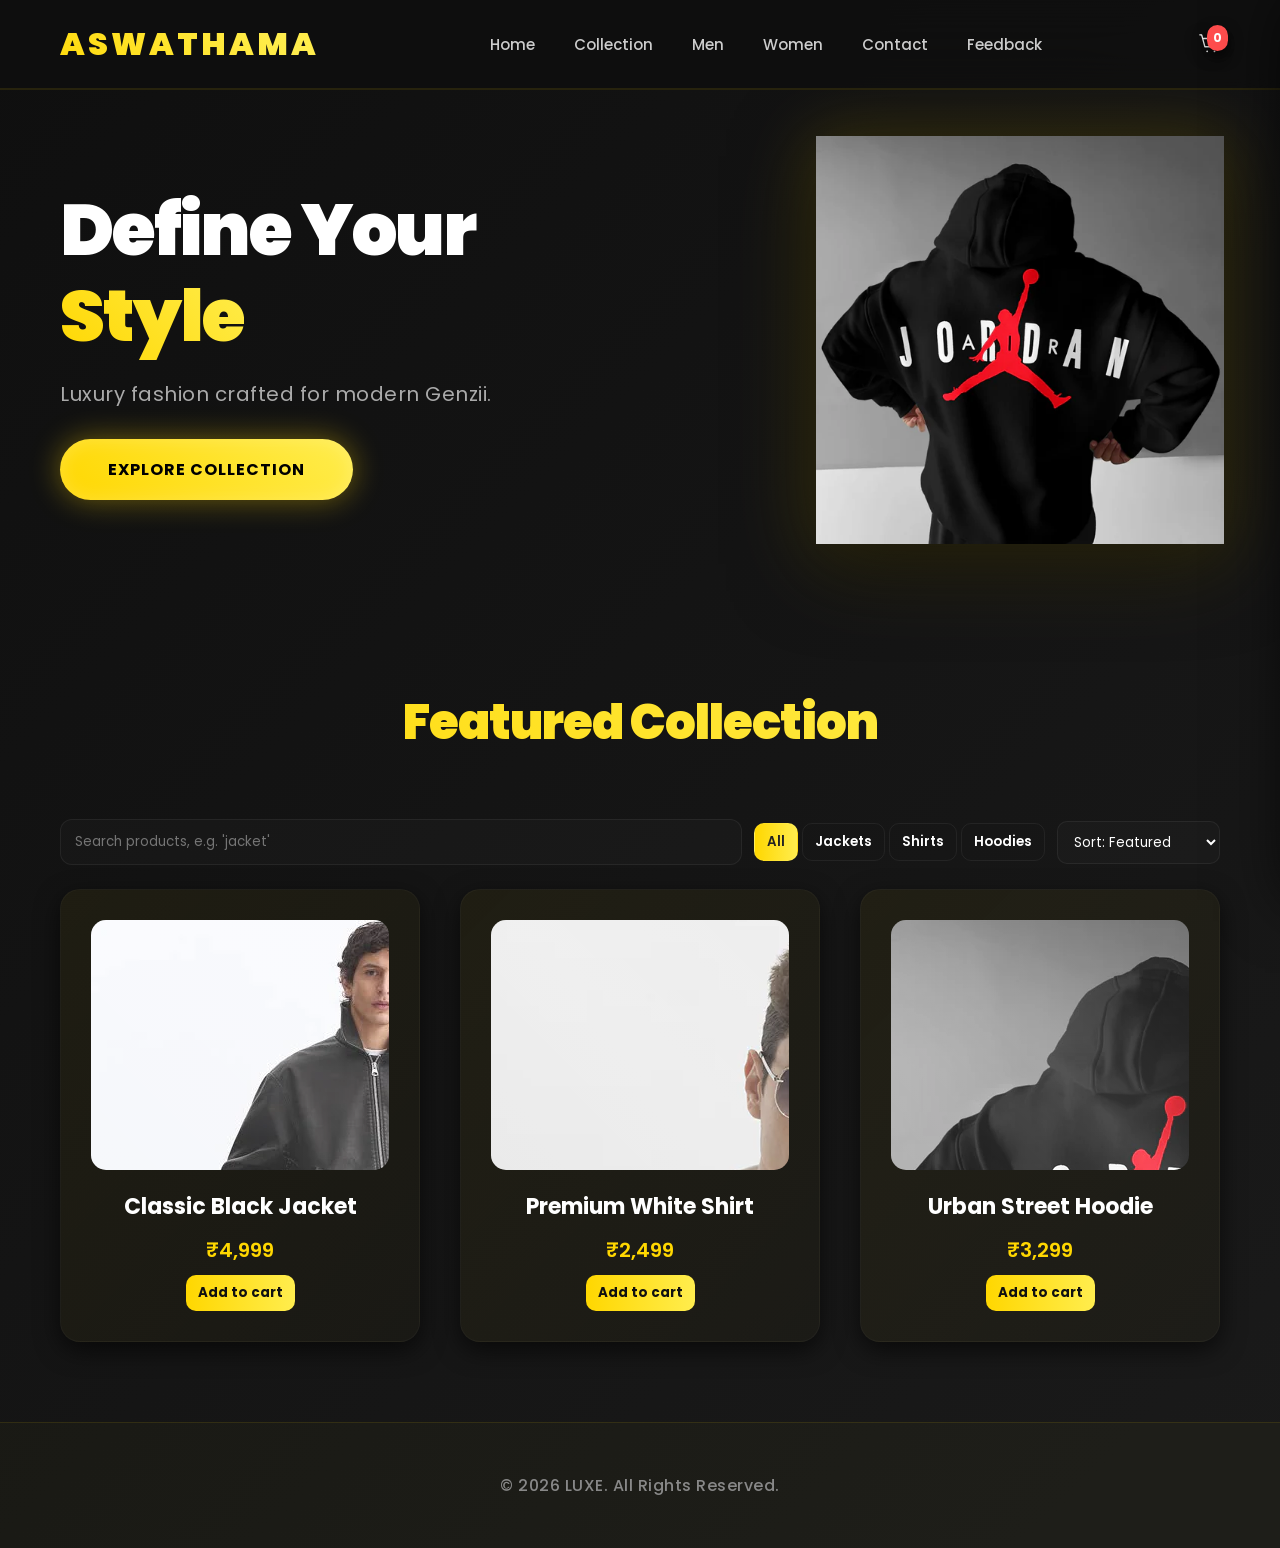
<file: index.html>
<!DOCTYPE html>
<html lang="en">
<head>
    <meta charset="UTF-8" />
    <meta name="viewport" content="width=device-width, initial-scale=1.0"/>
    <title>ASWATHAMA | Premium Fashion</title>
    <link rel="stylesheet" href="css/style.css" />
    <link rel="stylesheet" href="css/contact.css" />
    <link rel="stylesheet" href="css/collection.css" />
    <link href="https://fonts.googleapis.com/css2?family=Poppins:wght@300;400;600;800&display=swap" rel="stylesheet">
</head>
<body>

<header class="navbar">
    <div class="logo">ASWATHAMA</div>
    <nav>
    <a href="home.html">Home</a>
    <a href="collection.html">Collection</a>
    <a href="men.html">Men</a>
    <a href="#women.html">Women</a>
    <a href="contact.html">Contact</a>
    <a href="feedback.html">Feedback</a>
</nav>

</header>

<section class="hero">
    <div class="hero-content">
        <h1>Define Your<br><span>Style</span></h1>
        <p>Luxury fashion crafted for modern Genzii.</p>
        <button class="cta">Explore Collection</button>
    </div>

    <div class="hero-image">
        <img src="image/hoodie.png" alt="Premium Hoodie">
    </div>


</section>

<section class="products">
    <h2>Featured Collection</h2>
    <div class="filter-bar">
        <input type="search" placeholder="Search products, e.g. 'jacket'" />
        <div class="categories">
            <button class="cat-btn active" data-cat="all">All</button>
            <button class="cat-btn" data-cat="Jackets">Jackets</button>
            <button class="cat-btn" data-cat="Shirts">Shirts</button>
            <button class="cat-btn" data-cat="Hoodies">Hoodies</button>
        </div>
        <select>
            <option value="default">Sort: Featured</option>
            <option value="price-asc">Price: Low → High</option>
            <option value="price-desc">Price: High → Low</option>
        </select>
    </div>

    <div class="product-grid">
        <div class="card product-item" data-category="Jackets" data-price="4999" data-name="Classic Black Jacket">
            <div class="card-img">
                <img src="image/black_jacket.png" alt="Classic Black Jacket" loading="lazy">
            </div>
            <h3>Classic Black Jacket</h3>
            <p>₹4,999</p>
        </div>

        <div class="card product-item" data-category="Shirts" data-price="2499" data-name="Premium White Shirt">
            <div class="card-img">
                <img src="image/white_shirt.png" alt="Premium White Shirt" loading="lazy">
            </div>
            <h3>Premium White Shirt</h3>
            <p>₹2,499</p>
        </div>

        <div class="card product-item" data-category="Hoodies" data-price="3299" data-name="Urban Street Hoodie">
            <div class="card-img">
                <img src="image/hoodie.png" alt="Urban Street Hoodie" loading="lazy">
            </div>
            <h3>Urban Street Hoodie</h3>
            <p>₹3,299</p>
        </div>
    </div>
</section>

<footer>
    <p>© 2026 LUXE. All Rights Reserved.</p>
</footer>

<script src="js/site.js"></script>

</body>
</html>
</file>
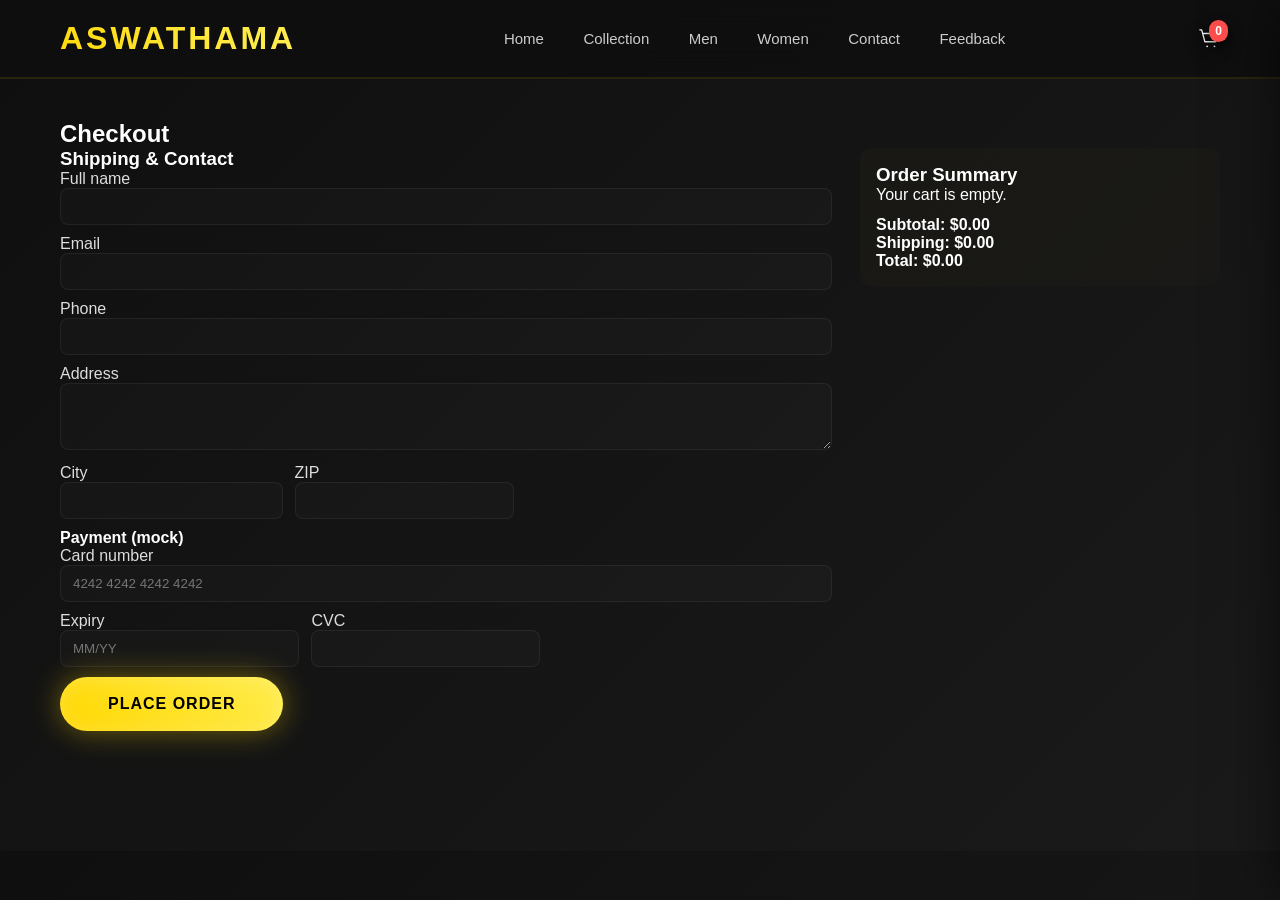
<file: checkout.html>
<!DOCTYPE html>
<html lang="en">
<head>
  <meta charset="utf-8" />
  <meta name="viewport" content="width=device-width, initial-scale=1" />
  <title>Checkout | ASWATHAMA</title>
  <link rel="stylesheet" href="css/style.css">
</head>
<body>
  <header class="navbar">
    <div class="logo">ASWATHAMA</div>
    <nav>
      <a href="index.html">Home</a>
      <a href="collection.html">Collection</a>
      <a href="men.html">Men</a>
      <a href="women.html">Women</a>
      <a href="contact.html">Contact</a>
      <a href="feedback.html">Feedback</a>
    </nav>
  </header>

  <main class="checkout-page" style="padding:120px 60px;">
    <h2>Checkout</h2>
    <div class="checkout-grid">
      <section class="checkout-form">
        <h3>Shipping & Contact</h3>
        <form id="checkoutForm">
          <label>Full name<input name="name" required></label>
          <label>Email<input name="email" type="email" required></label>
          <label>Phone<input name="phone" required></label>
          <label>Address<textarea name="address" rows="3" required></textarea></label>
          <div style="display:flex;gap:12px;">
            <label>City<input name="city" required></label>
            <label>ZIP<input name="zip" required></label>
          </div>

          <h4>Payment (mock)</h4>
          <label>Card number<input name="card" placeholder="4242 4242 4242 4242" required></label>
          <div style="display:flex;gap:12px;">
            <label>Expiry<input name="exp" placeholder="MM/YY" required></label>
            <label>CVC<input name="cvc" required></label>
          </div>

          <button class="cta" type="submit">Place Order</button>
        </form>
      </section>

      <aside class="order-summary">
        <h3>Order Summary</h3>
        <div id="orderList" class="order-list"></div>
        <div class="summary-footer">
          <div>Subtotal: <strong id="subtotal">$0.00</strong></div>
          <div>Shipping: <strong>$0.00</strong></div>
          <div>Total: <strong id="total">$0.00</strong></div>
        </div>
      </aside>
    </div>
  </main>

  <script src="js/site.js"></script>
  <script src="js/checkout.js"></script>
</body>
</html>
</file>
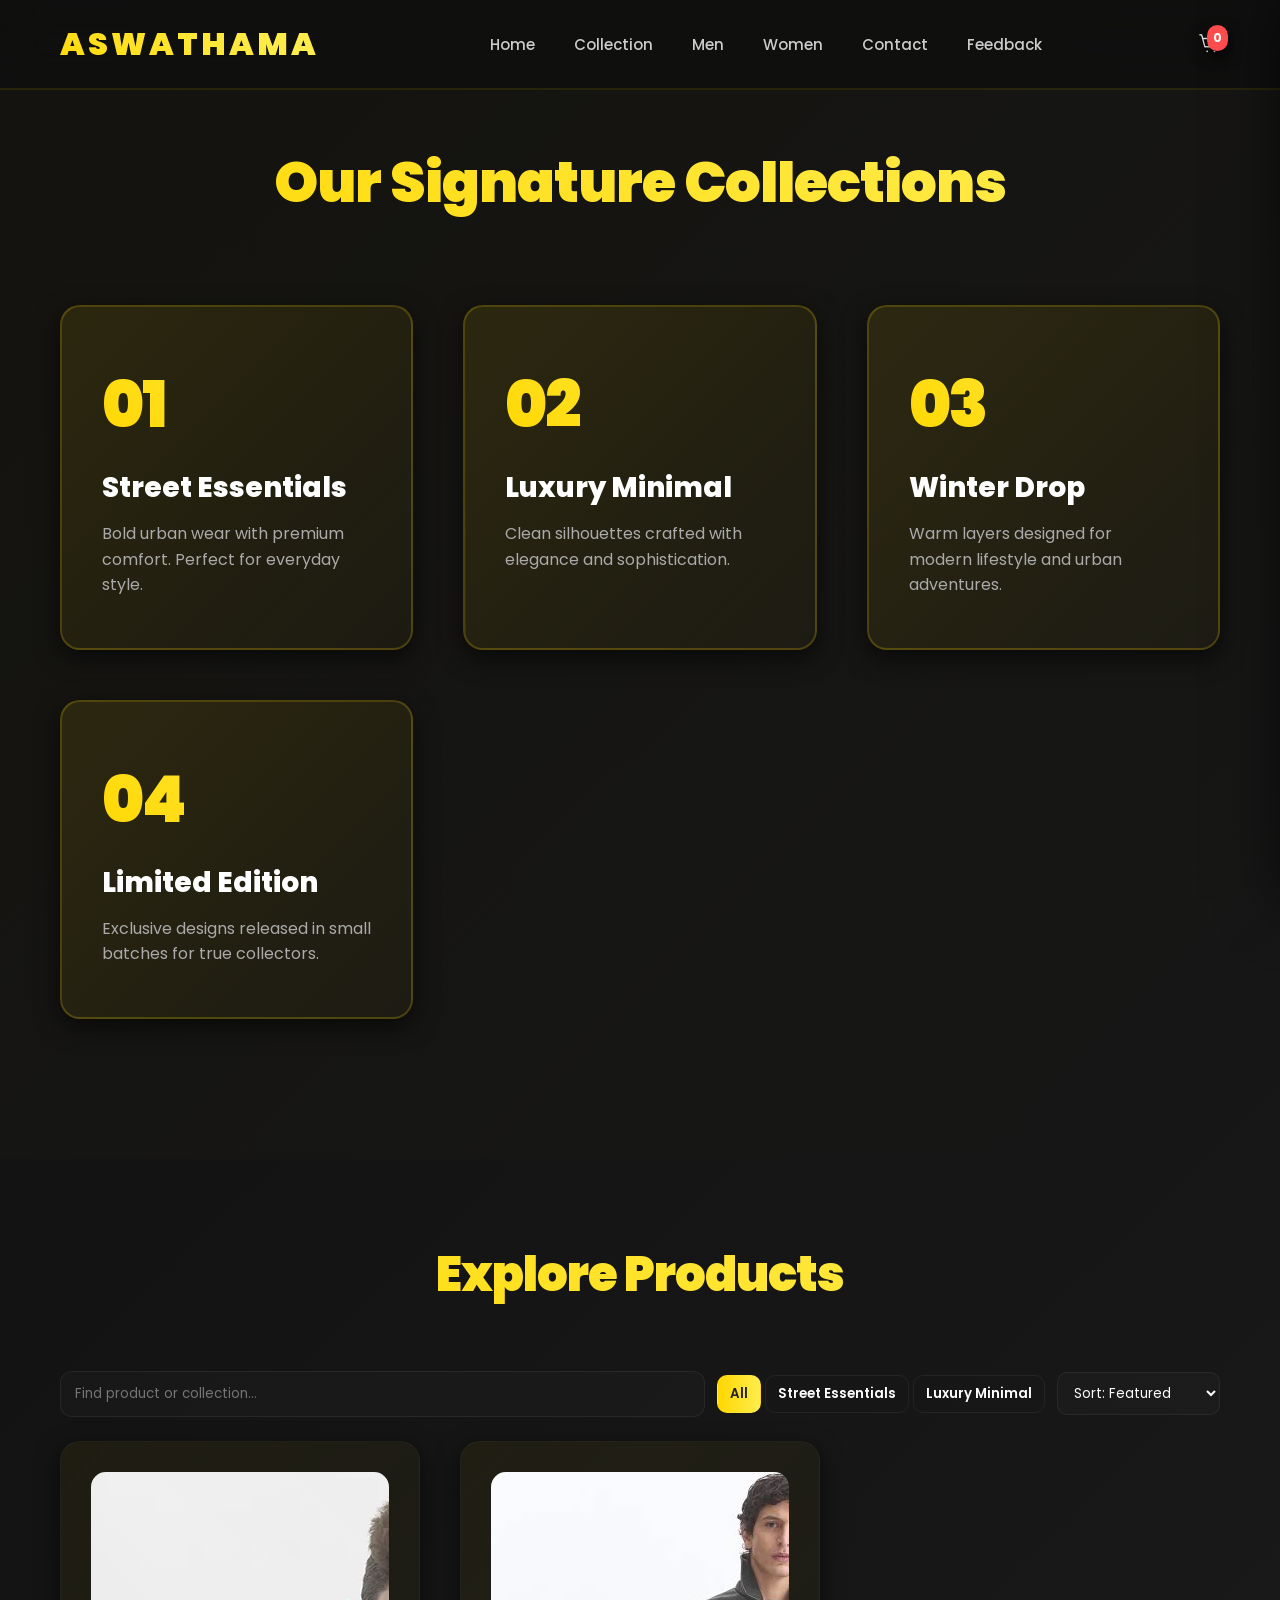
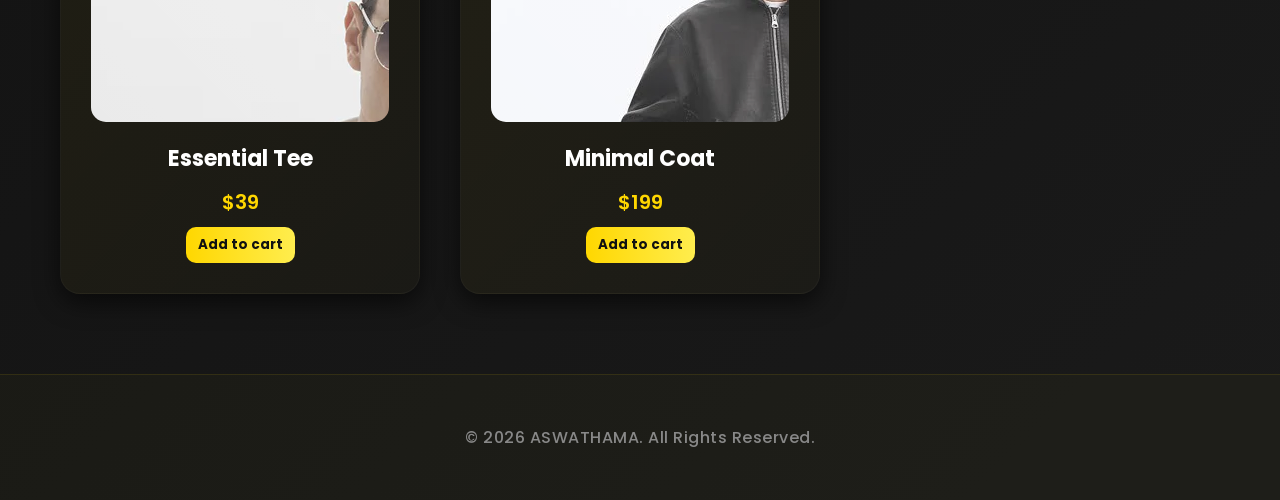
<file: collection.html>
<!DOCTYPE html>
<html lang="en">
<head>
    <meta charset="UTF-8">
    <meta name="viewport" content="width=device-width, initial-scale=1.0">
    <title>Collection | ASWATHAMA</title>

    <link rel="stylesheet" href="css/style.css">
    <link rel="stylesheet" href="css/collection.css">

    <link href="https://fonts.googleapis.com/css2?family=Poppins:wght@300;400;600;800&display=swap" rel="stylesheet">
</head>
<body>

<header class="navbar">
    <div class="logo">ASWATHAMA</div>
    <nav>
        <a href="index.html">Home</a>
        <a href="collection.html">Collection</a>
        <a href="men.html">Men</a>
        <a href="women.html">Women</a>
        <a href="contact.html">Contact</a>
        <a href="feedback.html">Feedback</a>
    </nav>
</header>

<section class="collection-section">
    <h2>Our Signature Collections</h2>

    <div class="collection-grid">
        <div class="collection-item">
            <span>01</span>
            <h3>Street Essentials</h3>
            <p>Bold urban wear with premium comfort. Perfect for everyday style.</p>
        </div>

        <div class="collection-item">
            <span>02</span>
            <h3>Luxury Minimal</h3>
            <p>Clean silhouettes crafted with elegance and sophistication.</p>
        </div>

        <div class="collection-item">
            <span>03</span>
            <h3>Winter Drop</h3>
            <p>Warm layers designed for modern lifestyle and urban adventures.</p>
        </div>

        <div class="collection-item">
            <span>04</span>
            <h3>Limited Edition</h3>
            <p>Exclusive designs released in small batches for true collectors.</p>
        </div>
    </div>
</section>

<section class="products">
    <h2>Explore Products</h2>
    <div class="filter-bar">
        <input type="search" placeholder="Find product or collection..." />
        <div class="categories">
            <button class="cat-btn active" data-cat="all">All</button>
            <button class="cat-btn" data-cat="Street Essentials">Street Essentials</button>
            <button class="cat-btn" data-cat="Luxury Minimal">Luxury Minimal</button>
        </div>
        <select>
            <option value="default">Sort: Featured</option>
            <option value="price-asc">Price: Low → High</option>
            <option value="price-desc">Price: High → Low</option>
        </select>
    </div>

    <div class="product-grid">
        <div class="card product-item" data-category="Street Essentials" data-price="39" data-name="Essential Tee">
            <div class="card-img"><img src="image/white_shirt.png" alt="Essential Tee" loading="lazy"></div>
            <h3>Essential Tee</h3>
            <p>$39</p>
        </div>

        <div class="card product-item" data-category="Luxury Minimal" data-price="199" data-name="Minimal Coat">
            <div class="card-img"><img src="image/black_jacket.png" alt="Minimal Coat" loading="lazy"></div>
            <h3>Minimal Coat</h3>
            <p>$199</p>
        </div>
    </div>
</section>

<footer>
    <p>© 2026 ASWATHAMA. All Rights Reserved.</p>
</footer>

<script src="js/site.js"></script>

</body>
</html>
</file>
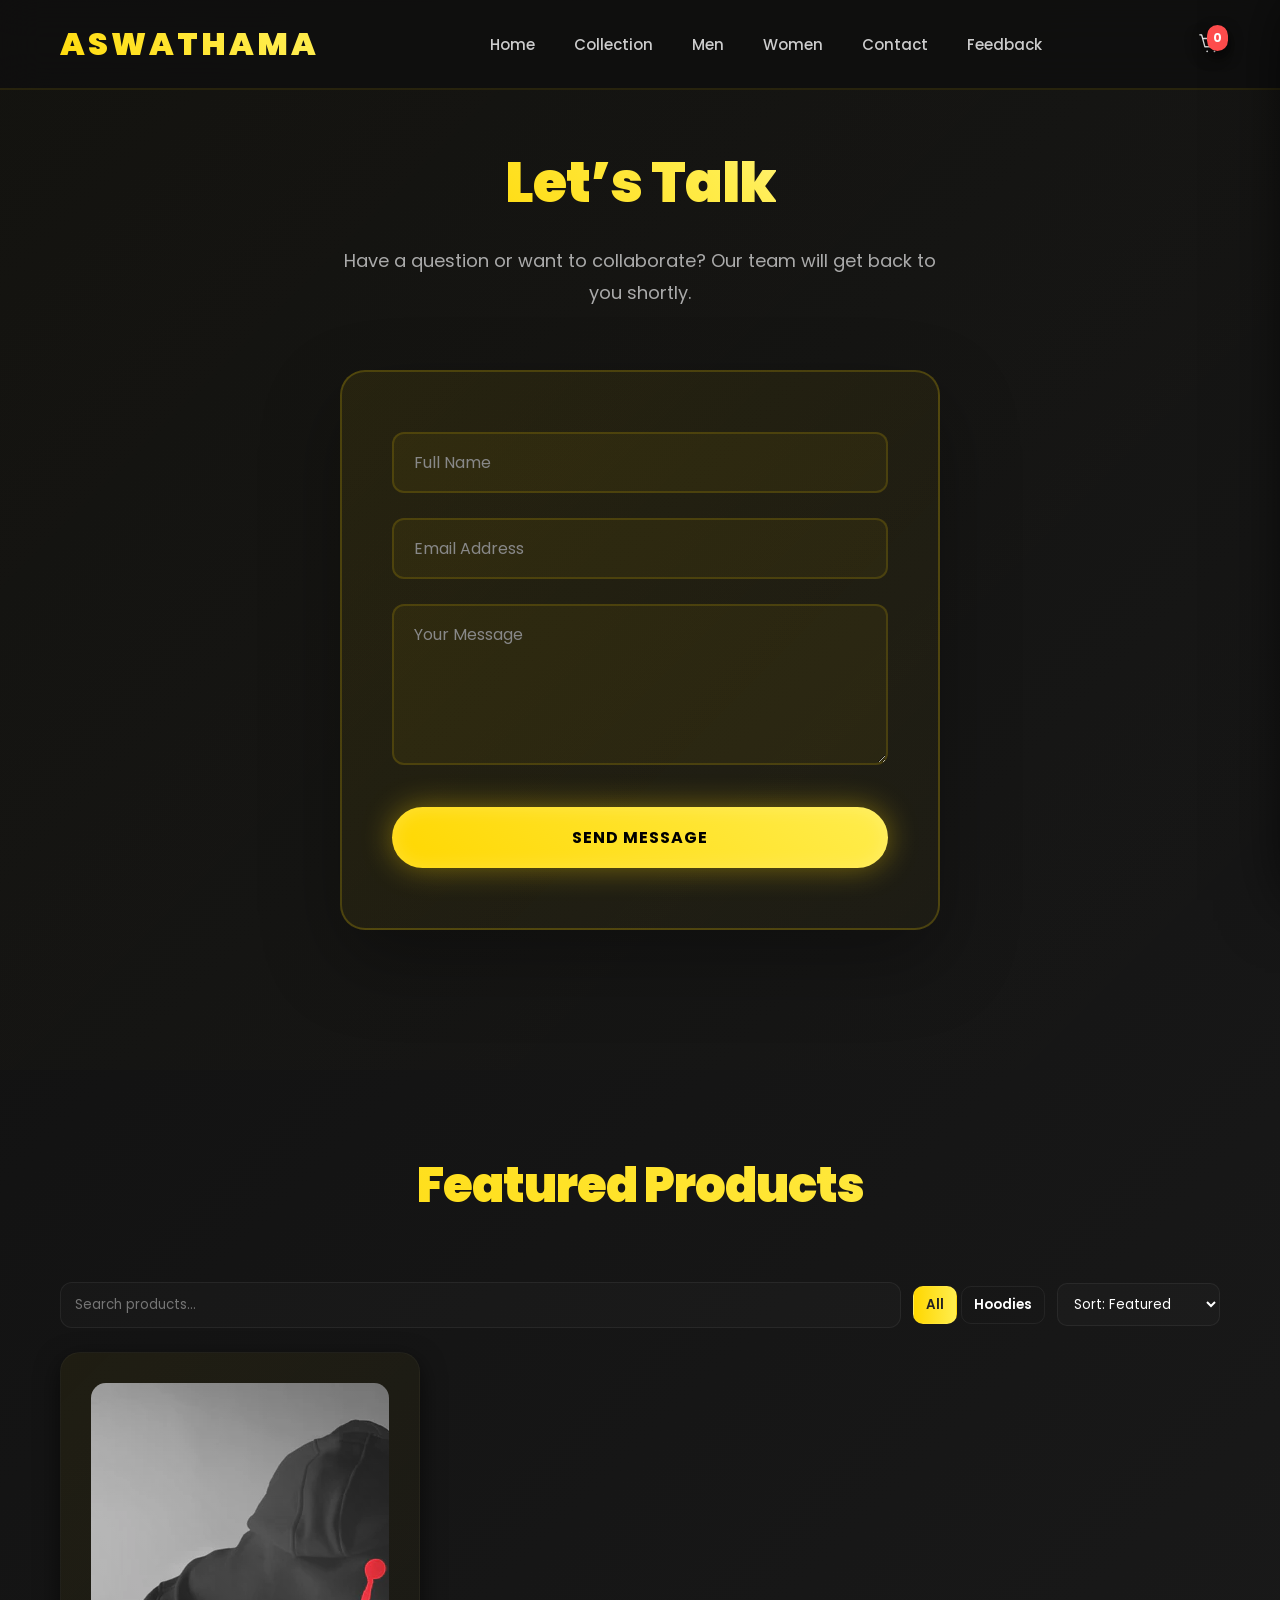
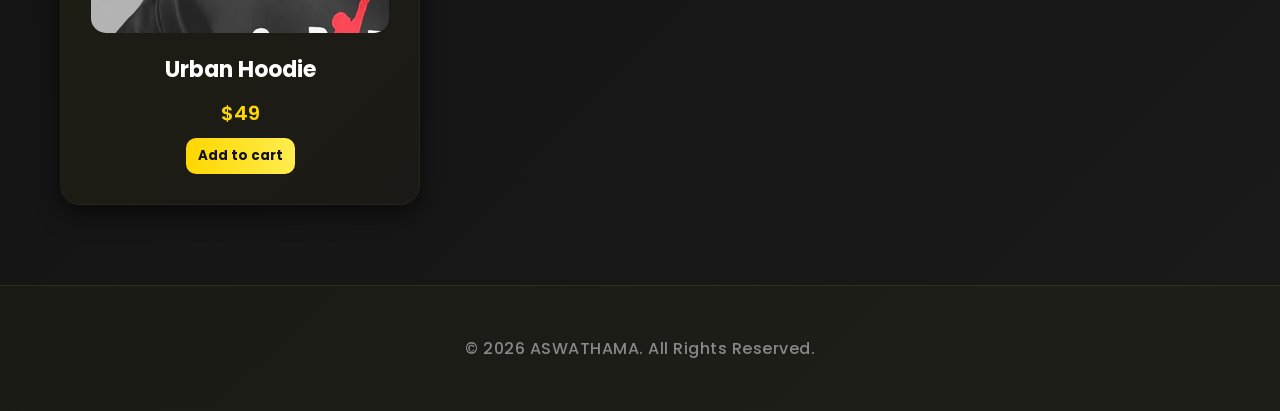
<file: contact.html>
<!DOCTYPE html>
<html lang="en">
<head>
    <meta charset="UTF-8">
    <meta name="viewport" content="width=device-width, initial-scale=1.0">
    <title>Contact | ASWATHAMA</title>

   
    <link rel="stylesheet" href="css/style.css">

    
    <link rel="stylesheet" href="css/contact.css">

   
    <link href="https://fonts.googleapis.com/css2?family=Poppins:wght@300;400;600;800&display=swap" rel="stylesheet">
</head>
<body>

<header class="navbar">
    <div class="logo">ASWATHAMA</div>
    <nav>
        <a href="index.html">Home</a>
        <a href="collection.html">Collection</a>
        <a href="men.html">Men</a>
        <a href="women.html">Women</a>
        <a href="contact.html">Contact</a>
        <a href="feedback.html">Feedback</a>
    </nav>
</header>

<main class="contact-section">
    <h2>Let’s Talk</h2>
    <p class="contact-subtitle">
        Have a question or want to collaborate?  
        Our team will get back to you shortly.
    </p>

    <form class="contact-form">
        <div class="form-group">
            <input type="text" placeholder="Full Name" required>
        </div>

        <div class="form-group">
            <input type="email" placeholder="Email Address" required>
        </div>

        <div class="form-group">
            <textarea rows="5" placeholder="Your Message" required></textarea>
        </div>

        <button type="submit" class="cta">Send Message</button>
    </form>
</main>

<section class="products">
    <h2>Featured Products</h2>
    <div class="filter-bar">
        <input type="search" placeholder="Search products..." />
        <div class="categories">
            <button class="cat-btn active" data-cat="all">All</button>
            <button class="cat-btn" data-cat="Hoodies">Hoodies</button>
        </div>
        <select>
            <option value="default">Sort: Featured</option>
            <option value="price-asc">Price: Low → High</option>
            <option value="price-desc">Price: High → Low</option>
        </select>
    </div>

    <div class="product-grid">
        <div class="card product-item" data-category="Hoodies" data-price="49" data-name="Urban Hoodie">
            <div class="card-img"><img src="image/hoodie.png" alt="Urban Hoodie" loading="lazy"></div>
            <h3>Urban Hoodie</h3>
            <p>$49</p>
        </div>
    </div>
</section>

<footer>
    <p>© 2026 ASWATHAMA. All Rights Reserved.</p>
</footer>

<script src="js/site.js"></script>

</body>
</html>
</file>
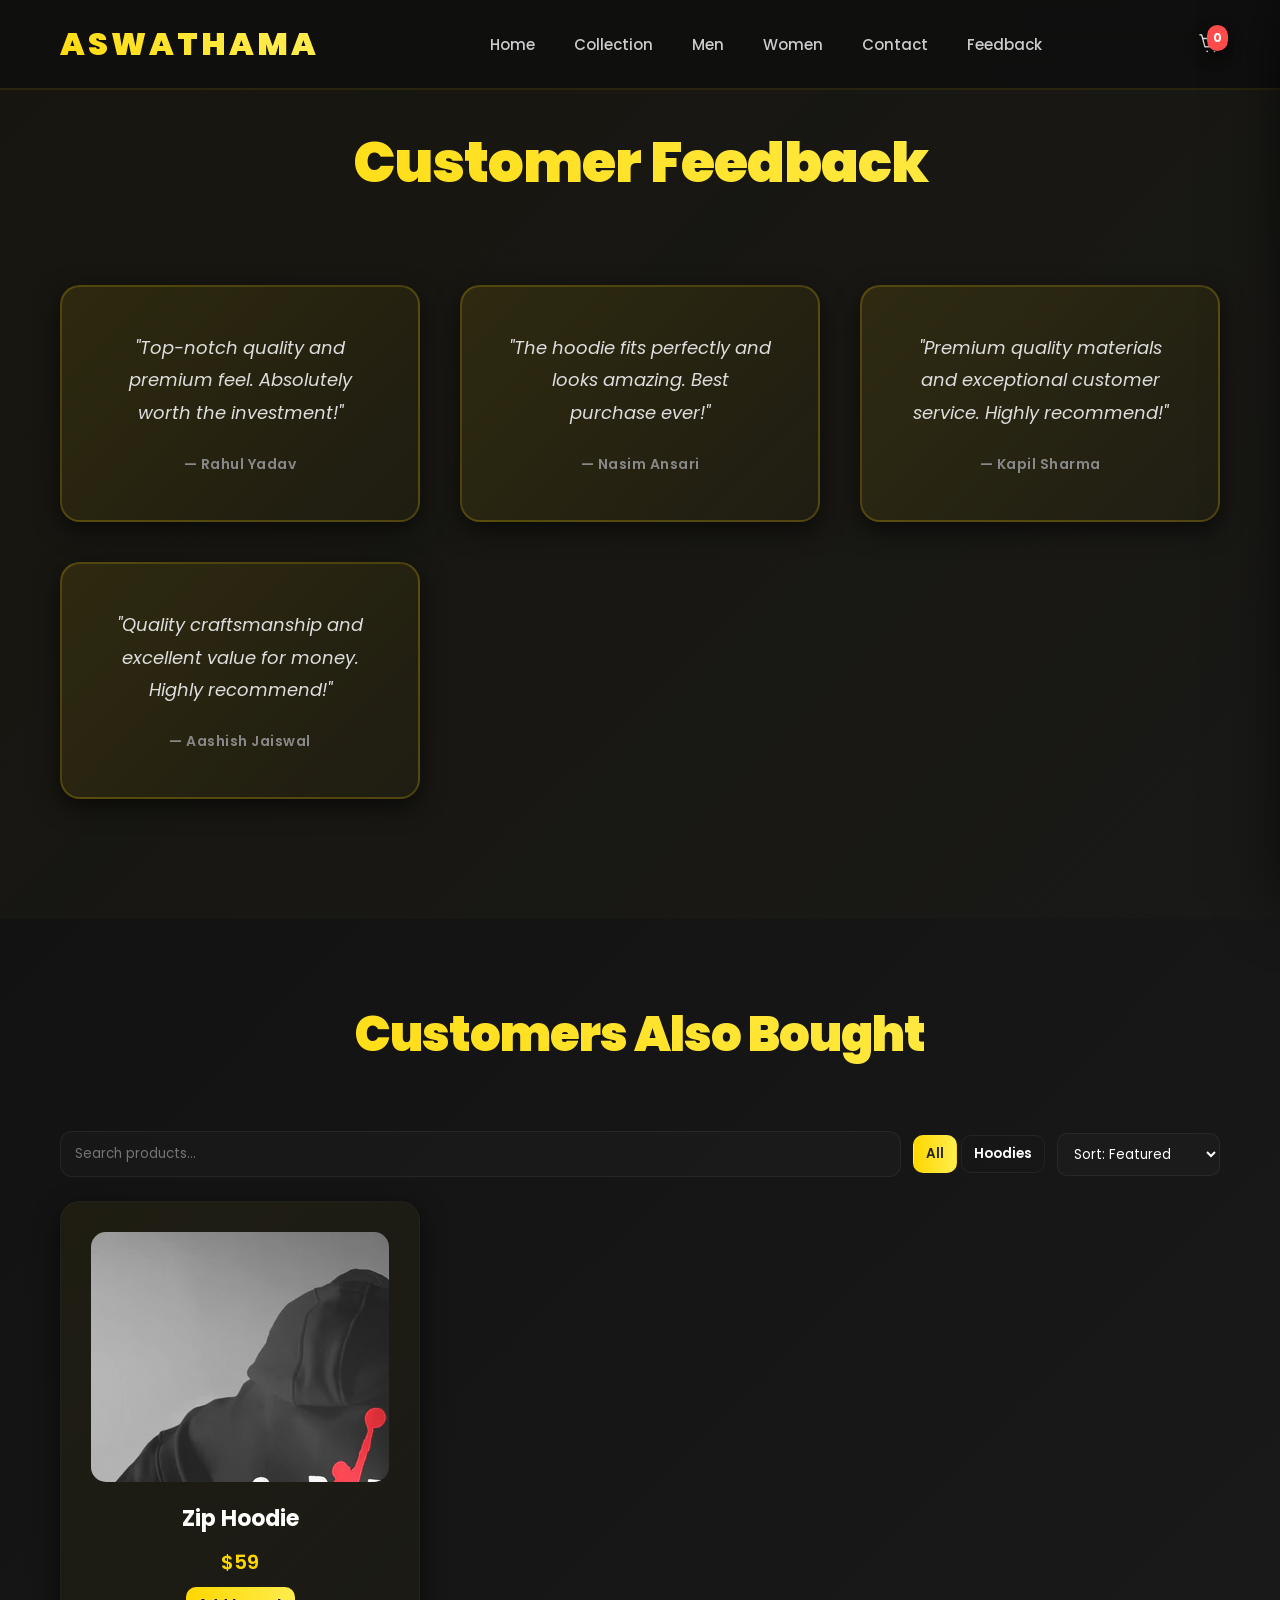
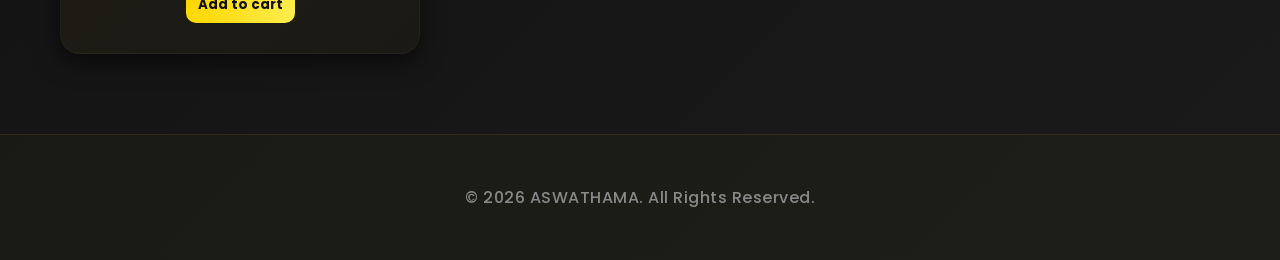
<file: feedback.html>
<!DOCTYPE html>
<html lang="en">
<head>
    <meta charset="UTF-8">
    <meta name="viewport" content="width=device-width, initial-scale=1.0">
    <title>Feedback | ASWATHAMA</title>

    <link rel="stylesheet" href="css/style.css">
    <link rel="stylesheet" href="css/feedback.css">

    <link href="https://fonts.googleapis.com/css2?family=Poppins:wght@300;400;600;800&display=swap" rel="stylesheet">
</head>
<body>

<header class="navbar">
    <div class="logo">ASWATHAMA</div>
    <nav>
        <a href="index.html">Home</a>
        <a href="collection.html">Collection</a>
        <a href="men.html">Men</a>
        <a href="women.html">Women</a>
        <a href="contact.html">Contact</a>
        <a href="feedback.html">Feedback</a>
    </nav>
</header>

<section class="feedback-section" id="feedback">
    <h2>Customer Feedback</h2>

    <div class="feedback-cards">
        <div class="feedback-card">
            <p>"Top-notch quality and premium feel. Absolutely worth the investment!"</p>
            <span>— Rahul Yadav</span>
        </div>

        <div class="feedback-card">
            <p>"The hoodie fits perfectly and looks amazing. Best purchase ever!"</p>
            <span>— Nasim Ansari</span>
        </div>

        <div class="feedback-card">
            <p>"Premium quality materials and exceptional customer service. Highly recommend!"</p>
            <span>— Kapil Sharma</span>
        </div>

         <div class="feedback-card">
            <p>"Quality craftsmanship and excellent value for money. Highly recommend!"</p>
            <span>— Aashish Jaiswal</span>
        </div>
    </div>
</section>

<section class="products">
    <h2>Customers Also Bought</h2>
    <div class="filter-bar">
        <input type="search" placeholder="Search products..." />
        <div class="categories">
            <button class="cat-btn active" data-cat="all">All</button>
            <button class="cat-btn" data-cat="Hoodies">Hoodies</button>
        </div>
        <select>
            <option value="default">Sort: Featured</option>
            <option value="price-asc">Price: Low → High</option>
            <option value="price-desc">Price: High → Low</option>
        </select>
    </div>

    <div class="product-grid">
        <div class="card product-item" data-category="Hoodies" data-price="59" data-name="Zip Hoodie">
            <div class="card-img"><img src="image/hoodie.png" alt="Zip Hoodie" loading="lazy"></div>
            <h3>Zip Hoodie</h3>
            <p>$59</p>
        </div>
    </div>
</section>

<footer>
    <p>© 2026 ASWATHAMA. All Rights Reserved.</p>
</footer>

<script src="js/site.js"></script>

</body>
</html>
</file>
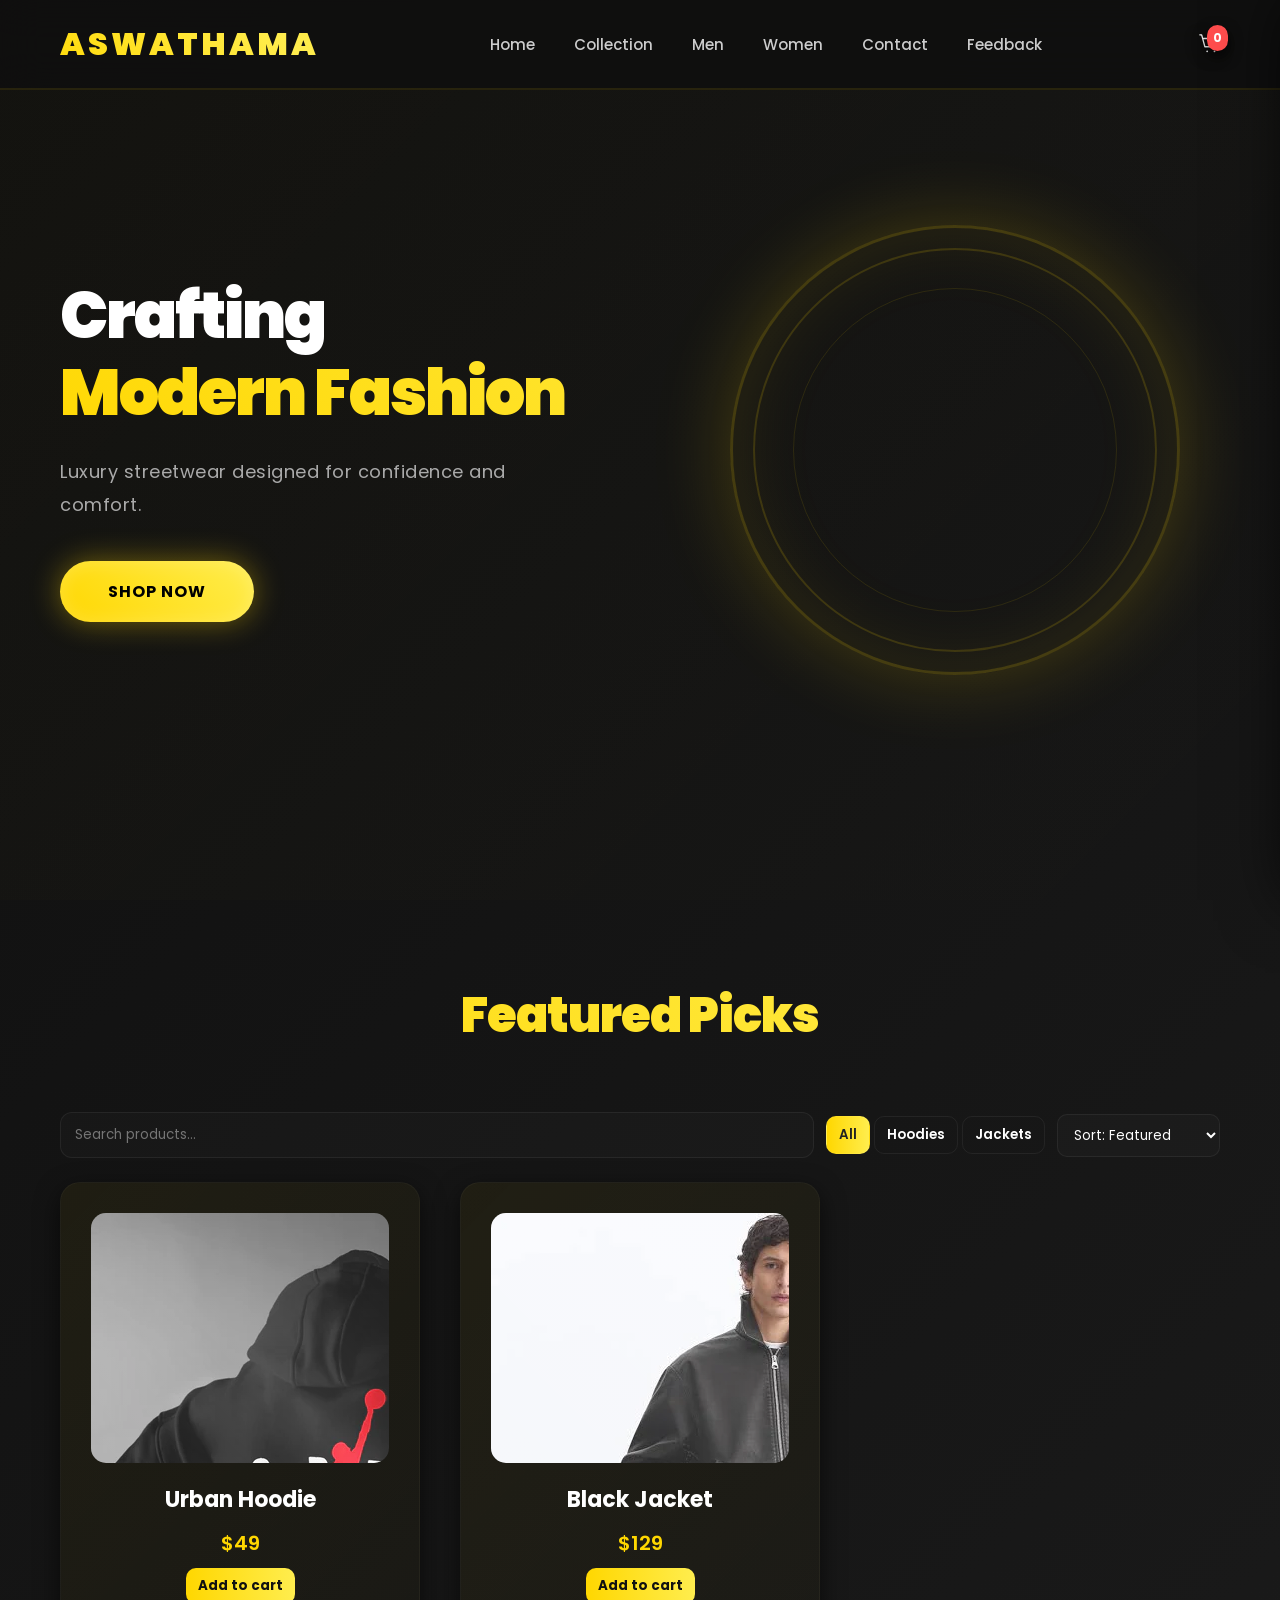
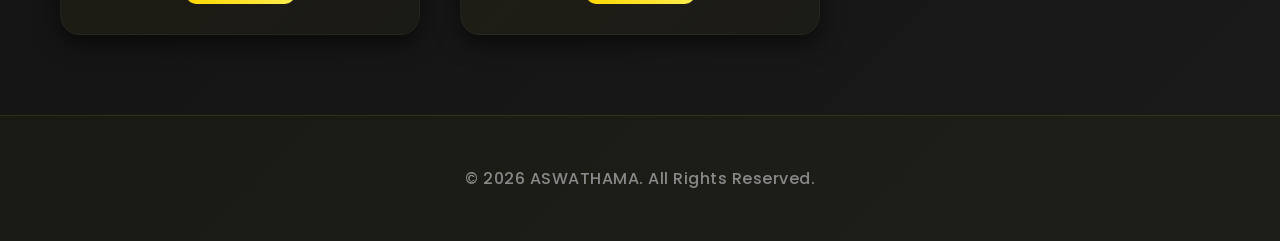
<file: home.html>
<!DOCTYPE html>
<html lang="en">
<head>
    <meta charset="UTF-8">
    <meta name="viewport" content="width=device-width, initial-scale=1.0">
    <title>Home | ASWATHAMA</title>

    <link rel="stylesheet" href="css/style.css">
    <link rel="stylesheet" href="css/home.css">

    <link href="https://fonts.googleapis.com/css2?family=Poppins:wght@300;400;600;800&display=swap" rel="stylesheet">
</head>
<body>

<header class="navbar">
    <div class="logo">ASWATHAMA</div>
    <nav>
        <a href="index.html">Home</a>
        <a href="collection.html">Collection</a>
        <a href="men.html">Men</a>
        <a href="women.html">Women</a>
        <a href="contact.html">Contact</a>
        <a href="feedback.html">Feedback</a>
    </nav>
</header>

<section class="home-section" id="home">
    <div class="home-text">
        <h1>Crafting<br><span>Modern Fashion</span></h1>
        <p>Luxury streetwear designed for confidence and comfort.</p>
        <button class="cta">Shop Now</button>
    </div>

    <div class="home-visual">
        <div class="circle"></div>
    </div>
</section>

<section class="products">
    <h2>Featured Picks</h2>
    <div class="filter-bar">
        <input type="search" placeholder="Search products..." />
        <div class="categories">
            <button class="cat-btn active" data-cat="all">All</button>
            <button class="cat-btn" data-cat="Hoodies">Hoodies</button>
            <button class="cat-btn" data-cat="Jackets">Jackets</button>
        </div>
        <select>
            <option value="default">Sort: Featured</option>
            <option value="price-asc">Price: Low → High</option>
            <option value="price-desc">Price: High → Low</option>
        </select>
    </div>

    <div class="product-grid">
        <div class="card product-item" data-category="Hoodies" data-price="49" data-name="Urban Hoodie">
            <div class="card-img"><img src="image/hoodie.png" alt="Urban Hoodie" loading="lazy"></div>
            <h3>Urban Hoodie</h3>
            <p>$49</p>
        </div>

        <div class="card product-item" data-category="Jackets" data-price="129" data-name="Black Jacket">
            <div class="card-img"><img src="image/black_jacket.png" alt="Black Jacket" loading="lazy"></div>
            <h3>Black Jacket</h3>
            <p>$129</p>
        </div>
    </div>
</section>

<footer>
    <p>© 2026 ASWATHAMA. All Rights Reserved.</p>
</footer>

<script src="js/site.js"></script>

</body>
</html>
</file>
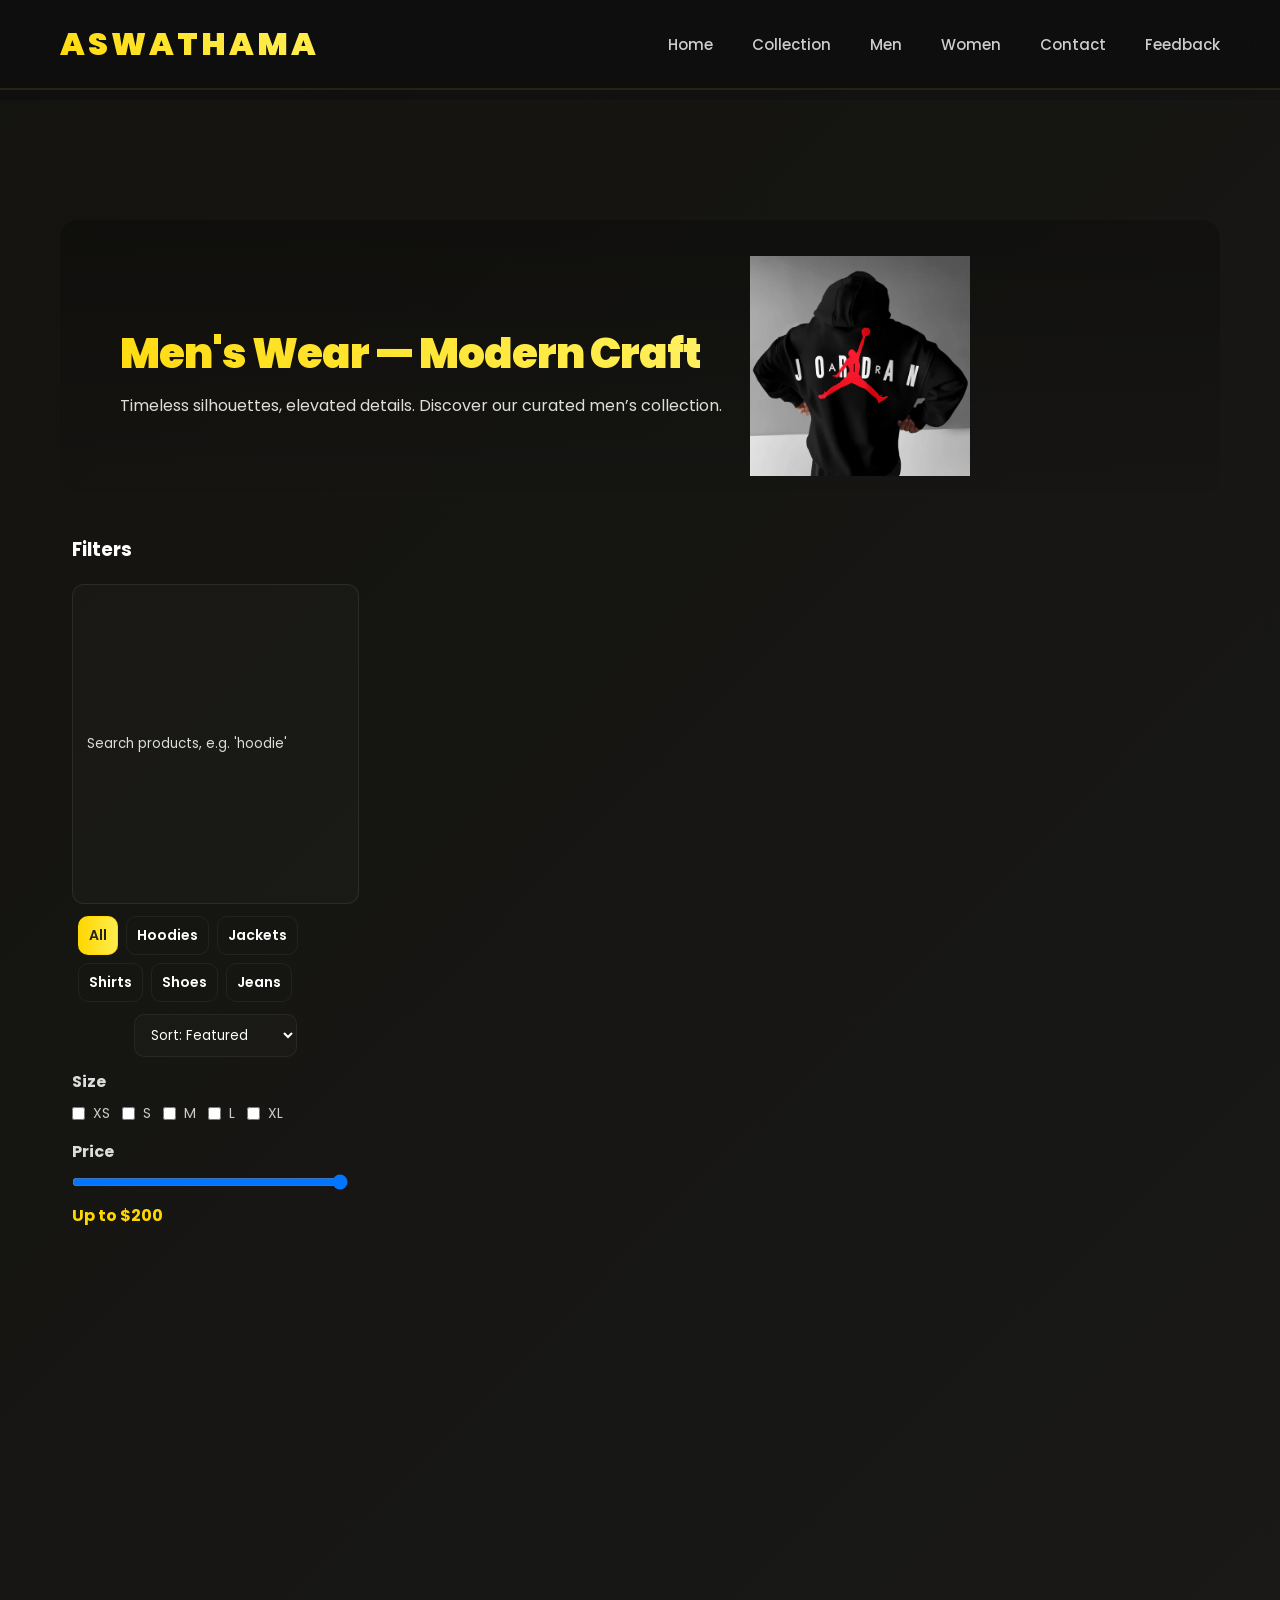
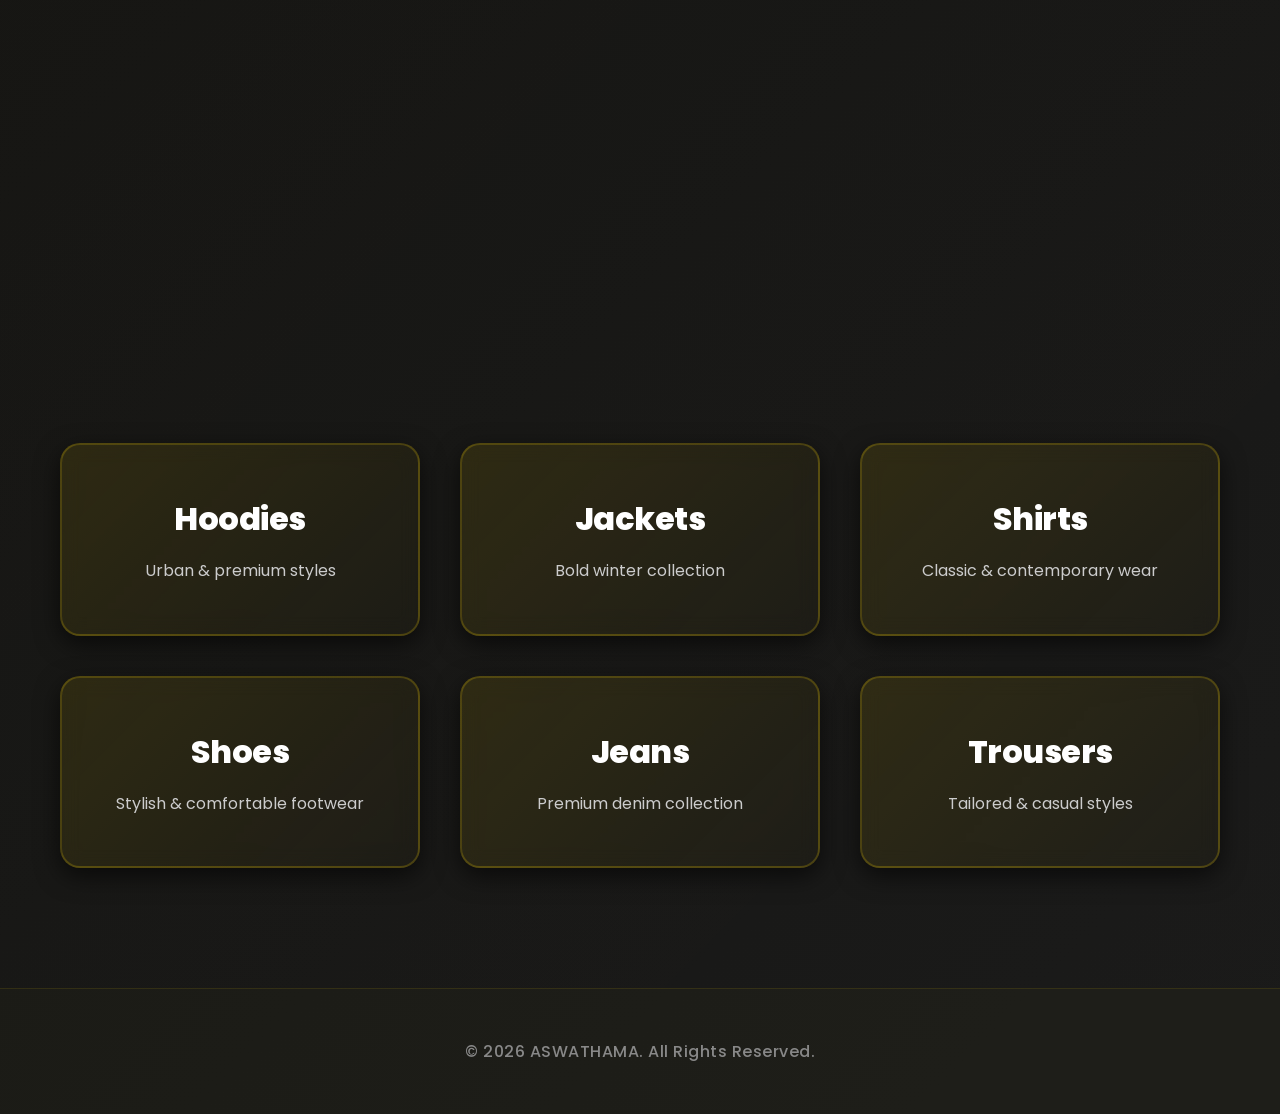
<file: men.html>
<!DOCTYPE html>
<html lang="en">
<head>
    <meta charset="UTF-8">
    <meta name="viewport" content="width=device-width, initial-scale=1.0">
    <title>Men | ASWATHAMA</title>

    <link rel="stylesheet" href="css/style.css">
    <link rel="stylesheet" href="css/men.css">

    <link href="https://fonts.googleapis.com/css2?family=Poppins:wght@300;400;600;800&display=swap" rel="stylesheet">
</head>
<body>

<header class="navbar">
    <div class="logo">ASWATHAMA</div>
    <nav>
        <a href="index.html">Home</a>
        <a href="collection.html">Collection</a>
        <a href="men.html">Men</a>
        <a href="women.html">Women</a>
        <a href="contact.html">Contact</a>
        <a href="feedback.html">Feedback</a>
    </nav>
</header>

<section class="men-section" id="men">
    <div class="men-hero">
        <div class="hero-inner">
            <div class="hero-copy">
                <h2>Men's Wear — Modern Craft</h2>
                <p>Timeless silhouettes, elevated details. Discover our curated men’s collection.</p>
            </div>
            <div class="hero-media"><img src="image/hoodie.png" alt="Men's hero"></div>
        </div>
    </div>

    <div class="men-content">
    <aside class="sidebar">
        <h3>Filters</h3>
        <div class="filter-bar">
        <input id="search" type="search" placeholder="Search products, e.g. 'hoodie'" />
        <div class="categories" role="tablist" aria-label="Categories">
            <button class="cat-btn active" data-cat="all">All</button>
            <button class="cat-btn" data-cat="Hoodies">Hoodies</button>
            <button class="cat-btn" data-cat="Jackets">Jackets</button>
            <button class="cat-btn" data-cat="Shirts">Shirts</button>
            <button class="cat-btn" data-cat="Shoes">Shoes</button>
            <button class="cat-btn" data-cat="Jeans">Jeans</button>
        </div>
        <select id="sort">
            <option value="default">Sort: Featured</option>
            <option value="price-asc">Price: Low → High</option>
            <option value="price-desc">Price: High → Low</option>
        </select>
        </div>

        <div class="extra-filters">
            <h4>Size</h4>
            <div class="sizes">
                <label><input type="checkbox" value="XS"> XS</label>
                <label><input type="checkbox" value="S"> S</label>
                <label><input type="checkbox" value="M"> M</label>
                <label><input type="checkbox" value="L"> L</label>
                <label><input type="checkbox" value="XL"> XL</label>
            </div>

            <h4>Price</h4>
            <div class="price-range">
                <input type="range" id="priceRange" min="0" max="200" value="200">
                <div class="price-value">Up to $<span id="priceValue">200</span></div>
            </div>
        </div>
    </aside>

    <main class="products-area">
    </div>

    <!-- Product grid (filterable) -->
    <div class="product-grid" id="productGrid">
        <div class="product-item" data-category="Hoodies" data-price="49" data-name="Urban Hoodie" data-images="image/hoodie.png,image/white_shirt.png" data-desc="Cozy cotton-blend hoodie with brushed interior." data-sku="H-URB-01">
            <img src="image/hoodie.png" alt="Urban Hoodie">
            <h4>Urban Hoodie</h4>
            <p class="price">$49</p>
        </div>

        <div class="product-item" data-category="Jackets" data-price="129" data-name="Black Jacket" data-images="image/black_jacket.png,image/hoodie.png" data-desc="Water-resistant bomber jacket with quilted lining." data-sku="J-BLK-02">
            <img src="image/black_jacket.png" alt="Black Jacket">
            <h4>Black Jacket</h4>
            <p class="price">$129</p>
        </div>

        <div class="product-item" data-category="Shirts" data-price="39" data-name="White Shirt" data-images="image/white_shirt.png,image/hoodie.png" data-desc="Crisp cotton shirt with slim tailoring for modern fit." data-sku="S-WHT-03">
            <img src="image/white_shirt.png" alt="White Shirt">
            <h4>White Shirt</h4>
            <p class="price">$39</p>
        </div>

        <div class="product-item" data-category="Jeans" data-price="79" data-name="Blue Jeans" data-images="image/hoodie.png,image/black_jacket.png" data-desc="Premium denim with stretch for comfort and durability." data-sku="JN-BLU-04">
            <img src="image/hoodie.png" alt="Blue Jeans">
            <h4>Blue Jeans</h4>
            <p class="price">$79</p>
        </div>

        <div class="product-item" data-category="Shoes" data-price="89" data-name="Casual Shoes" data-images="image/white_shirt.png,image/black_jacket.png" data-desc="Lightweight sole with breathable canvas upper." data-sku="SH-CS-05">
            <img src="image/white_shirt.png" alt="Casual Shoes">
            <h4>Casual Shoes</h4>
            <p class="price">$89</p>
        </div>

        <div class="product-item" data-category="Hoodies" data-price="59" data-name="Zip Hoodie" data-images="image/hoodie.png,image/white_shirt.png" data-desc="Full-zip hoodie with metal hardware and side pockets." data-sku="H-ZIP-06">
            <img src="image/hoodie.png" alt="Zip Hoodie">
            <h4>Zip Hoodie</h4>
            <p class="price">$59</p>
        </div>
    </div>
    </div>

    </main>

    </div>

    <!-- Retain original feature cards below for brand overview -->
    <div class="fashion-cards">
        <div class="fashion-card">
            <h3>Hoodies</h3>
            <p>Urban & premium styles</p>
        </div>

        <div class="fashion-card">
            <h3>Jackets</h3>
            <p>Bold winter collection</p>
        </div>

        <div class="fashion-card">
            <h3>Shirts</h3>
            <p>Classic & contemporary wear</p>
        </div>

        <div class="fashion-card">
            <h3>Shoes</h3>
            <p>Stylish & comfortable footwear</p>
        </div>

         <div class="fashion-card">
            <h3>Jeans</h3>
            <p>Premium denim collection</p> 
         </div>
         
            <div class="fashion-card">
                <h3>Trousers</h3>
                <p>Tailored & casual styles</p>
            </div>    

    </div>
</section>

<footer>
    <p>© 2026 ASWATHAMA. All Rights Reserved.</p>
</footer>
</footer>

<script src="js/men.js"></script>

</body>
</html>
</file>
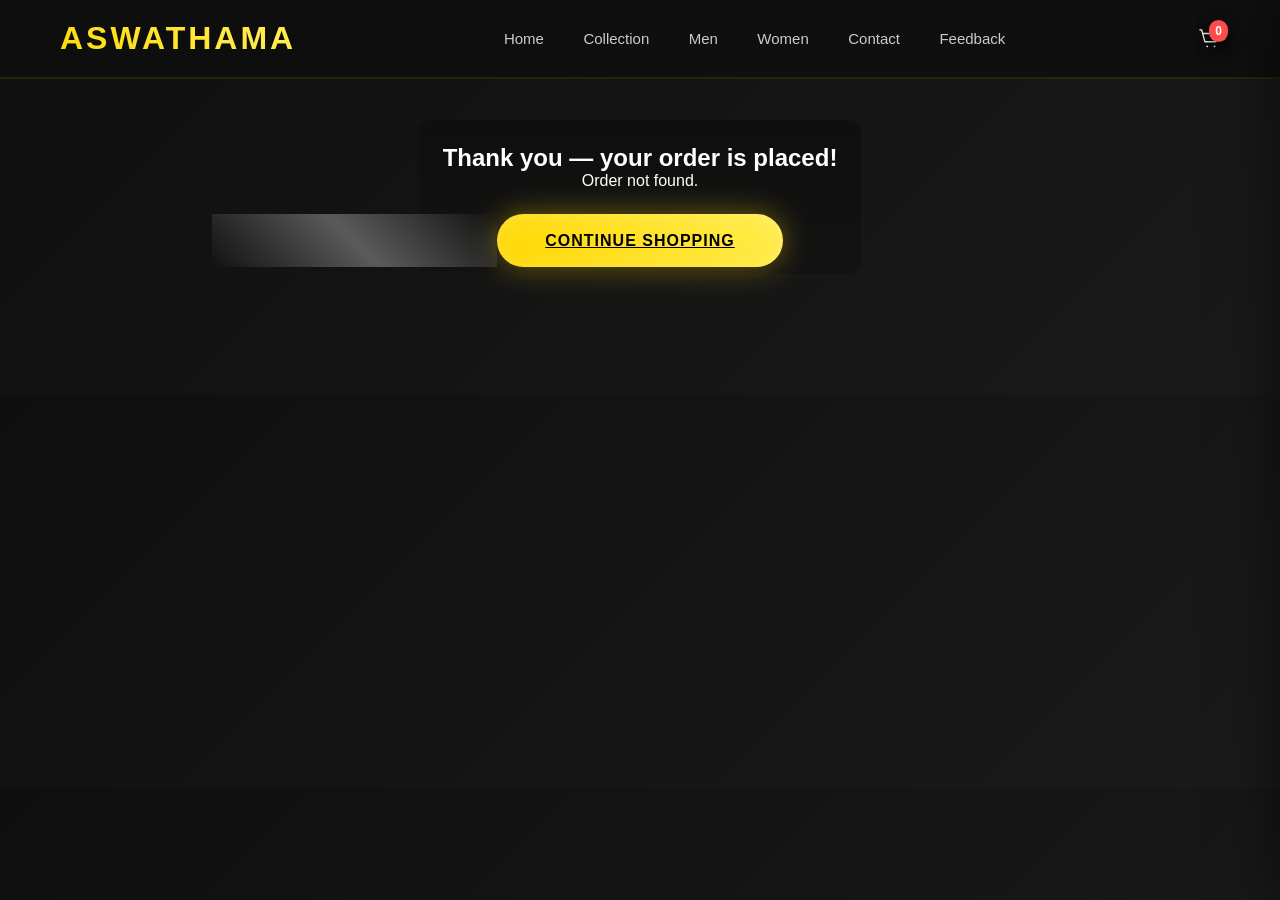
<file: order-confirmation.html>
<!DOCTYPE html>
<html lang="en">
<head>
  <meta charset="utf-8" />
  <meta name="viewport" content="width=device-width, initial-scale=1" />
  <title>Order Confirmed | ASWATHAMA</title>
  <link rel="stylesheet" href="css/style.css">
</head>
<body>
  <header class="navbar">
    <div class="logo">ASWATHAMA</div>
    <nav>
      <a href="index.html">Home</a>
      <a href="collection.html">Collection</a>
      <a href="men.html">Men</a>
      <a href="women.html">Women</a>
      <a href="contact.html">Contact</a>
      <a href="feedback.html">Feedback</a>
    </nav>
  </header>

  <main style="padding:120px 60px; text-align:center;">
    <div class="confirm-card">
      <h2>Thank you — your order is placed!</h2>
      <p id="orderId"></p>
      <div id="orderDetails" style="margin-top:18px;text-align:left;display:inline-block;max-width:720px;"></div>
      <div style="margin-top:20px;"><a href="index.html" class="cta">Continue Shopping</a></div>
    </div>
  </main>

  <script src="js/site.js"></script>
  <script>
    // read orderId from querystring
    const params = new URLSearchParams(location.search);
    const id = params.get('orderId');
    const orders = JSON.parse(localStorage.getItem('orders') || '[]');
    const order = orders.find(o => o.id === id);
    if (order) {
      document.getElementById('orderId').textContent = 'Order #: ' + order.id;
      const d = document.getElementById('orderDetails');
      d.innerHTML = `<strong>Name:</strong> ${order.name}<br><strong>Email:</strong> ${order.email}<br><strong>Items:</strong><br>`;
      order.items.forEach(it => d.innerHTML += `&nbsp;&nbsp;• ${it.name} x ${it.qty} — $${it.price}<br>`);
      d.innerHTML += `<br><strong>Total:</strong> $${order.total.toFixed(2)}`;
    } else {
      document.getElementById('orderId').textContent = 'Order not found.';
    }
  </script>
</body>
</html>
</file>
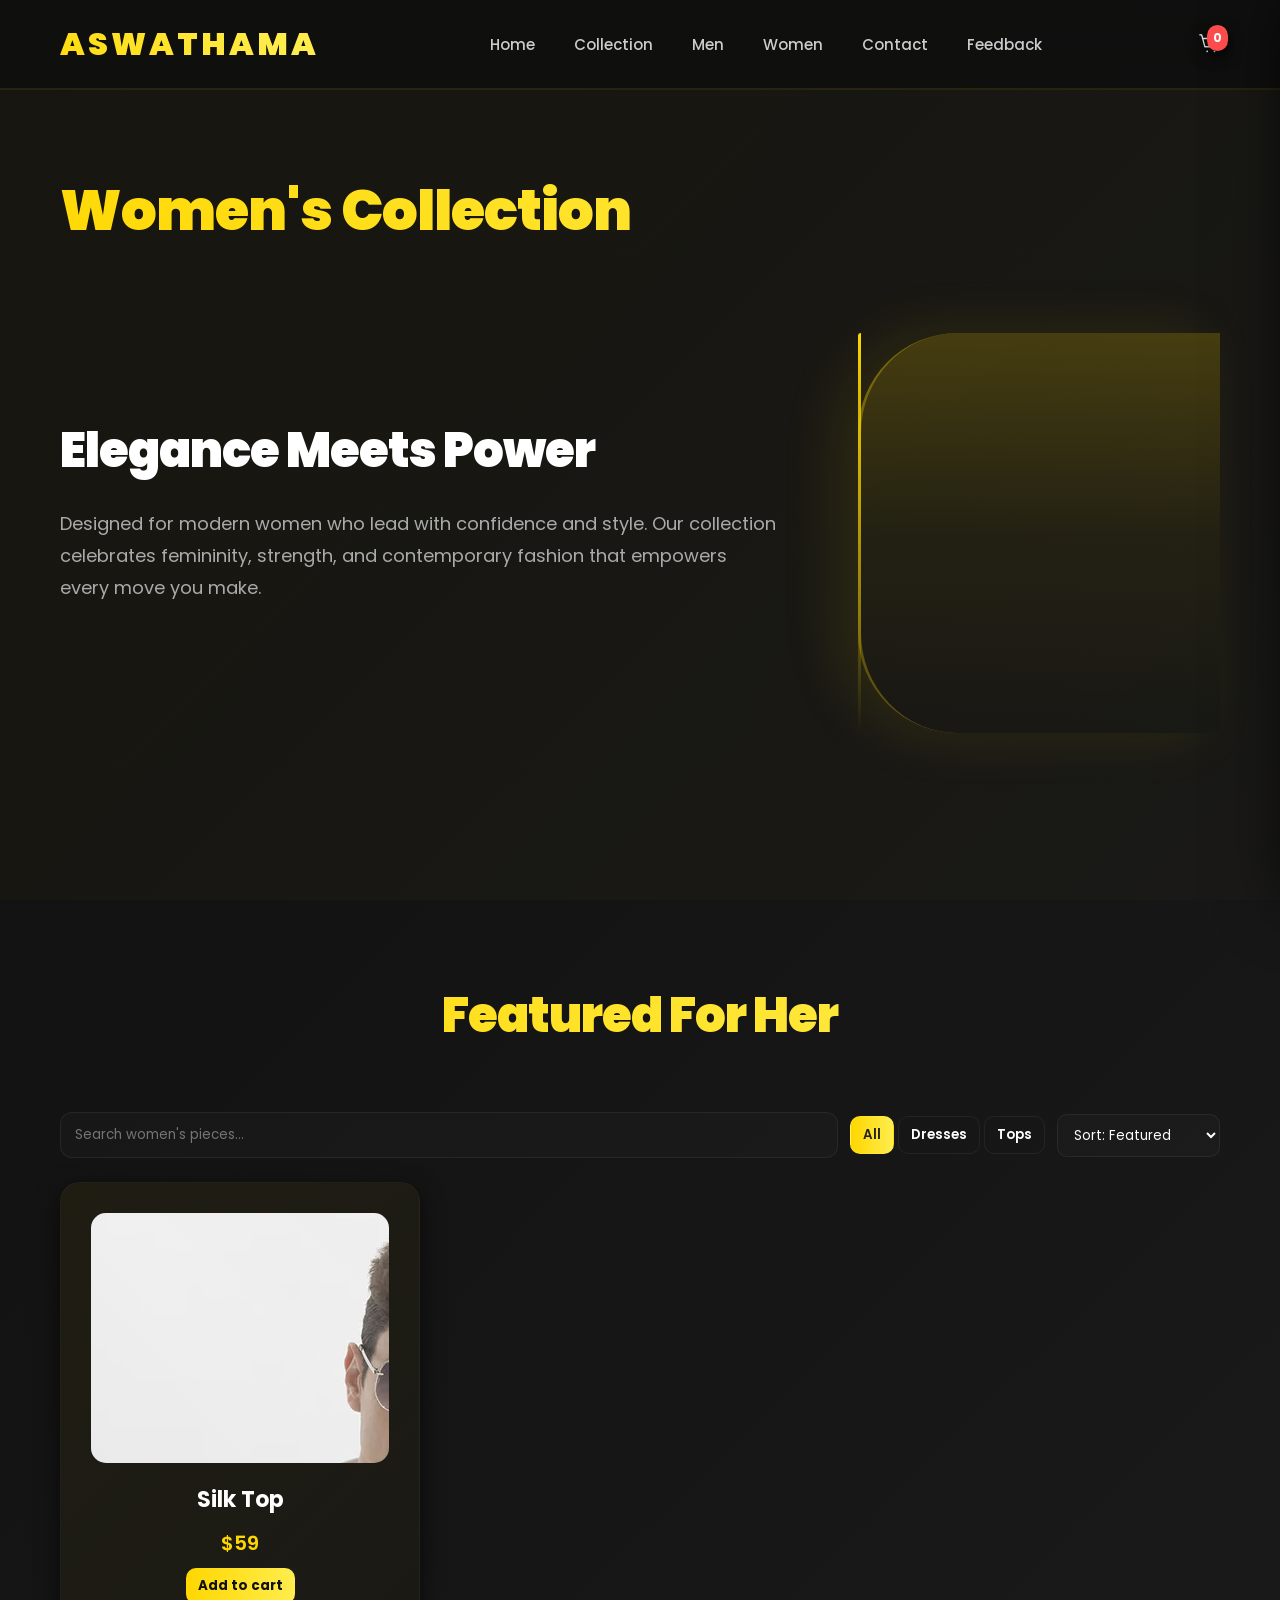
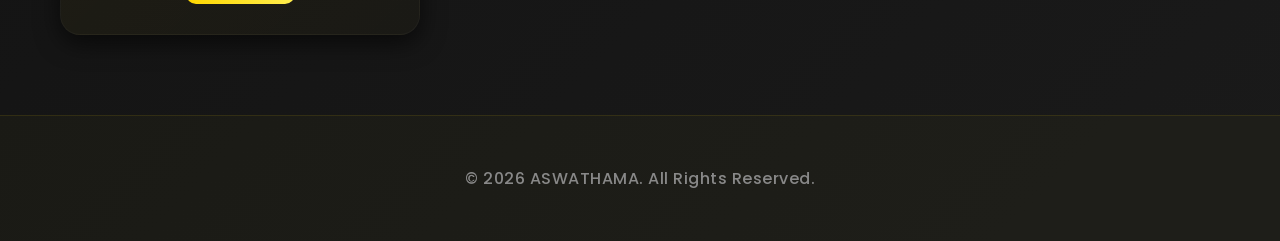
<file: women.html>
<!DOCTYPE html>
<html lang="en">
<head>
    <meta charset="UTF-8">
    <meta name="viewport" content="width=device-width, initial-scale=1.0">
    <title>Women | ASWATHAMA</title>

    <link rel="stylesheet" href="css/style.css">
    <link rel="stylesheet" href="css/women.css">

    <link href="https://fonts.googleapis.com/css2?family=Poppins:wght@300;400;600;800&display=swap" rel="stylesheet">
</head>
<body>

<header class="navbar">
    <div class="logo">ASWATHAMA</div>
    <nav>
        <a href="index.html">Home</a>
        <a href="collection.html">Collection</a>
        <a href="men.html">Men</a>
        <a href="women.html">Women</a>
        <a href="contact.html">Contact</a>
        <a href="feedback.html">Feedback</a>
    </nav>
</header>

<section class="women-section" id="women">
    <h2>Women's Collection</h2>

    <div class="women-layout">
        <div class="women-text">
            <h3>Elegance Meets Power</h3>
            <p>Designed for modern women who lead with confidence and style. Our collection celebrates femininity, strength, and contemporary fashion that empowers every move you make.</p>
        </div>

        <div class="women-line"></div>
    </div>
</section>

<section class="products">
    <h2>Featured For Her</h2>
    <div class="filter-bar">
        <input type="search" placeholder="Search women's pieces..." />
        <div class="categories">
            <button class="cat-btn active" data-cat="all">All</button>
            <button class="cat-btn" data-cat="Dresses">Dresses</button>
            <button class="cat-btn" data-cat="Tops">Tops</button>
        </div>
        <select>
            <option value="default">Sort: Featured</option>
            <option value="price-asc">Price: Low → High</option>
            <option value="price-desc">Price: High → Low</option>
        </select>
    </div>

    <div class="product-grid">
        <div class="card product-item" data-category="Tops" data-price="59" data-name="Silk Top">
            <div class="card-img"><img src="image/white_shirt.png" alt="Silk Top" loading="lazy"></div>
            <h3>Silk Top</h3>
            <p>$59</p>
        </div>
    </div>
</section>

<footer>
    <p>© 2026 ASWATHAMA. All Rights Reserved.</p>
</footer>

<script src="js/site.js"></script>

</body>
</html>
</file>
<file: css/style.css>
* {
    margin: 0;
    padding: 0;
    box-sizing: border-box;
    font-family: 'Poppins', sans-serif;
}

html {
    scroll-behavior: smooth;
}

body {
    background: linear-gradient(135deg, #0f0f0f 0%, #1a1a1a 100%);
    color: #fff;
    animation: pageFade 1s ease;
    overflow-x: hidden;
}

/* ========== NAVBAR ========== */
.navbar {
    position: fixed;
    top: 0;
    width: 100%;
    padding: 20px 60px;
    display: flex;
    justify-content: space-between;
    align-items: center;
    background: rgba(15,15,15,0.95);
    backdrop-filter: blur(20px);
    z-index: 1000;
    border-bottom: 2px solid rgba(255, 215, 0, 0.1);
    animation: slideDown 0.6s ease;
}

@keyframes slideDown {
    from {
        transform: translateY(-100%);
        opacity: 0;
    }
    to {
        transform: translateY(0);
        opacity: 1;
    }
}

.logo {
    font-size: 32px;
    font-weight: 900;
    letter-spacing: 3px;
    background: linear-gradient(45deg, #ffd700, #ffed4e, #ffd700);
    background-size: 200% 200%;
    -webkit-background-clip: text;
    -webkit-text-fill-color: transparent;
    background-clip: text;
    animation: gradientShift 3s ease infinite;
}

@keyframes gradientShift {
    0% { background-position: 0% 50%; }
    50% { background-position: 100% 50%; }
    100% { background-position: 0% 50%; }
}

nav a {
    margin-left: 35px;
    color: #ccc;
    text-decoration: none;
    position: relative;
    transition: 0.4s cubic-bezier(0.68, -0.55, 0.265, 1.55);
    font-weight: 500;
    font-size: 15px;
}

nav a::before {
    content: '';
    position: absolute;
    width: 0;
    height: 3px;
    bottom: -8px;
    left: 0;
    background: linear-gradient(45deg, #ffd700, #ffed4e);
    transition: width 0.4s cubic-bezier(0.68, -0.55, 0.265, 1.55);
    border-radius: 10px;
}

nav a::after {
    content: '';
    position: absolute;
    width: 0;
    height: 0;
    bottom: -8px;
    left: 0;
    background: rgba(255,215,0,0.1);
    transition: 0.3s;
}

nav a:hover {
    color: #ffed4e;
    transform: translateY(-3px);
}

nav a:hover::before {
    width: 100%;
}


.hero {
    margin-top: 80px;
    padding: 60px;
    display: flex;
    align-items: center;
    justify-content: space-between;
    gap: 60px;
    animation: fadeInUp 1s ease 0.3s backwards;
}

@keyframes fadeInUp {
    from {
        opacity: 0;
        transform: translateY(40px);
    }
    to {
        opacity: 1;
        transform: translateY(0);
    }
}

.hero-content h1 {
    font-size: 72px;
    font-weight: 900;
    line-height: 1.2;
    margin-bottom: 20px;
    letter-spacing: -2px;
    animation: textReveal 0.8s ease 0.5s backwards;
}

@keyframes textReveal {
    from {
        opacity: 0;
        clip-path: polygon(0 0, 0 0, 0 100%, 0% 100%);
    }
    to {
        opacity: 1;
        clip-path: polygon(0 0, 100% 0, 100% 100%, 0 100%);
    }
}

.hero-content h1 span {
    background: linear-gradient(45deg, #ffd700, #ffed4e);
    -webkit-background-clip: text;
    -webkit-text-fill-color: transparent;
    background-clip: text;
    font-weight: 950;
}

.hero-content p {
    font-size: 20px;
    color: #aaa;
    margin-bottom: 30px;
    animation: fadeInUp 0.8s ease 0.7s backwards;
    letter-spacing: 0.5px;
}

.hero-image {
    animation: float 3s ease-in-out infinite;
    filter: drop-shadow(0 0 30px rgba(255,215,0,0.2));
}

@keyframes float {
    0%, 100% {
        transform: translateY(0px) rotateZ(-2deg);
    }
    50% {
        transform: translateY(-30px) rotateZ(2deg);
    }
}

.hero-image img {
    max-width: 400px;
    filter: drop-shadow(0 20px 40px rgba(0,0,0,0.5));
    transition: filter 0.4s;
}

.hero-image:hover img {
    filter: drop-shadow(0 30px 60px rgba(255,215,0,0.3));
}


.cta {
    padding: 18px 48px;
    background: linear-gradient(45deg, #ffd700, #ffed4e);
    border: none;
    border-radius: 50px;
    font-weight: 700;
    font-size: 16px;
    cursor: pointer;
    transition: all 0.5s cubic-bezier(0.68, -0.55, 0.265, 1.55);
    box-shadow: 0 0 30px rgba(255,215,0,0.4), inset 0 0 20px rgba(255,255,255,0.2);
    color: #000;
    position: relative;
    overflow: hidden;
    text-transform: uppercase;
    letter-spacing: 1px;
    animation: fadeInUp 0.8s ease 0.9s backwards;
}

.cta::before {
    content: '';
    position: absolute;
    top: 0;
    left: -100%;
    width: 100%;
    height: 100%;
    background: linear-gradient(45deg, transparent, rgba(255,255,255,0.3), transparent);
    transition: left 0.6s;
}

.cta:hover::before {
    left: 100%;
}

.cta:hover {
    transform: scale(1.08) translateY(-3px);
    box-shadow: 0 0 50px rgba(255,215,0,0.8), inset 0 0 20px rgba(255,255,255,0.3);
}

.cta:active {
    transform: scale(0.98);
}


.products {
    padding: 80px 60px;
    text-align: center;
    animation: fadeInUp 1s ease 0.5s backwards;
}

.products h2 {
    font-size: 48px;
    font-weight: 900;
    margin-bottom: 60px;
    letter-spacing: -1px;
    background: linear-gradient(45deg, #ffd700, #ffed4e, #fff);
    background-size: 200% 200%;
    -webkit-background-clip: text;
    -webkit-text-fill-color: transparent;
    background-clip: text;
    animation: gradientShift 3s ease infinite;
}

.product-grid {
    display: grid;
    grid-template-columns: repeat(3, 1fr);
    gap: 40px;
}

.card {
    background: linear-gradient(135deg, rgba(255,215,0,0.05), rgba(255,215,0,0.02));
    border: 1px solid rgba(255,215,0,0.2);
    border-radius: 20px;
    padding: 30px;
    text-align: center;
    transition: all 0.5s cubic-bezier(0.68, -0.55, 0.265, 1.55);
    cursor: pointer;
    position: relative;
    overflow: hidden;
    animation: fadeInUp 0.8s ease calc(0.6s + var(--card-index, 0) * 0.1s) backwards;
}

.card::before {
    content: '';
    position: absolute;
    top: 0;
    left: -100%;
    width: 100%;
    height: 100%;
    background: linear-gradient(45deg, transparent, rgba(255,215,0,0.1), transparent);
    transition: left 0.6s;
}

.card:hover::before {
    left: 100%;
}

.card:hover {
    transform: translateY(-20px) scale(1.05);
    border-color: rgba(255,215,0,0.5);
    box-shadow: 0 20px 50px rgba(255,215,0,0.3), 0 0 40px rgba(255,215,0,0.2);
    background: linear-gradient(135deg, rgba(255,215,0,0.1), rgba(255,215,0,0.05));
}

.card-img {
    width: 100%;
    height: 250px;
    background: linear-gradient(135deg, rgba(255,215,0,0.1), rgba(255,215,0,0.05));
    border-radius: 15px;
    margin-bottom: 20px;
    transition: all 0.5s;
    position: relative;
    overflow: hidden;
}

.card-img::after {
    content: '';
    position: absolute;
    top: -50%;
    left: -50%;
    width: 200%;
    height: 200%;
    background: linear-gradient(45deg, transparent, rgba(255,255,255,0.2), transparent);
    animation: shimmer 2s infinite;
}

@keyframes shimmer {
    0% {
        transform: translate(-50%, -50%) rotate(0deg);
    }
    100% {
        transform: translate(50%, 50%) rotate(45deg);
    }
}

.card:hover .card-img {
    transform: scale(1.1);
    background: linear-gradient(135deg, rgba(255,215,0,0.2), rgba(255,215,0,0.1));
}

.card h3 {
    font-size: 22px;
    font-weight: 700;
    margin-bottom: 12px;
    transition: color 0.3s;
    color: #fff;
}

.card:hover h3 {
    color: #ffed4e;
}

.card p {
    font-size: 20px;
    font-weight: 600;
    color: #ffd700;
    transition: all 0.3s;
}

.card:hover p {
    font-size: 24px;
    color: #ffed4e;
    text-shadow: 0 0 20px rgba(255,215,0,0.5);
}


footer {
    padding: 50px 40px;
    text-align: center;
    color: #888;
    border-top: 1px solid rgba(255,215,0,0.1);
    background: rgba(255,215,0,0.02);
    transition: all 0.4s;
    animation: fadeInUp 0.8s ease 0.8s backwards;
}

footer:hover {
    color: #aaa;
    background: rgba(255,215,0,0.05);
}

footer p {
    font-weight: 500;
    letter-spacing: 0.5px;
}


@keyframes pageFade {
    from { 
        opacity: 0;
    }
    to { 
        opacity: 1;
    }
}

@media (max-width: 768px) {
    .navbar {
        padding: 20px 30px;
    }
    nav a {
        margin-left: 15px;
    }
}

/* ========== SHARED COMPONENTS: FILTERS & DEPTH ========== */
.filter-bar {
    display: flex;
    gap: 12px;
    align-items: center;
    justify-content: space-between;
    flex-wrap: wrap;
    margin: 24px 0;
}

.filter-bar input[type="search"] {
    flex: 1 1 320px;
    padding: 12px 14px;
    border-radius: 12px;
    border: 1px solid rgba(255,255,255,0.06);
    background: rgba(255,255,255,0.02);
    color: #fff;
}

.filter-bar .cat-btn {
    background: transparent;
    border: 1px solid rgba(255,255,255,0.06);
    padding: 8px 12px;
    border-radius: 10px;
    cursor: pointer;
    color: #fff;
    font-weight: 600;
}

.filter-bar .cat-btn.active { background: linear-gradient(90deg,#ffd700,#ffed4e); color:#222; }

.filter-bar select { padding: 10px 12px; border-radius:10px; color:#fff; background: rgba(255,255,255,0.02); border:1px solid rgba(255,255,255,0.06); }

.product-grid { margin-top: 12px; }
.product-item { opacity: 0; transform: translateY(18px); transition: opacity 0.6s ease, transform 0.6s ease; }
.product-item.revealed { opacity:1; transform: translateY(0); }

/* deepen card visuals globally */
.card, .product-item, .fashion-card, .collection-item, .feedback-card {
    box-shadow: 0 8px 24px rgba(0,0,0,0.6);
    border: 1px solid rgba(255,255,255,0.03);
}

/* accessibility focus states */
.cat-btn:focus, .filter-bar select:focus, .filter-bar input:focus, .cta:focus { outline: 3px solid rgba(255,215,0,0.15); outline-offset: 3px; }

@media (max-width: 768px) {
    .product-grid { grid-template-columns: 1fr !important; gap: 18px; }
}

/* ========== PRODUCT MODAL & CART UI ========== */
.cart-icon {
    position: relative;
    display: flex;
    align-items: center;
    gap: 8px;
    margin-left: 20px;
    cursor: pointer;
}

.cart-icon svg { width: 22px; height: 22px; filter: drop-shadow(0 4px 8px rgba(0,0,0,0.6)); }
.cart-badge {
    position: absolute;
    top: -8px;
    right: -8px;
    background: #ff4d4d;
    color: #fff;
    font-weight: 700;
    font-size: 12px;
    padding: 4px 6px;
    border-radius: 999px;
    box-shadow: 0 6px 14px rgba(0,0,0,0.6);
}

.product-item .add-btn {
    margin-top: 10px;
    display: inline-block;
    padding: 8px 12px;
    border-radius: 10px;
    border: none;
    background: linear-gradient(90deg,#ffd700,#ffed4e);
    color: #111;
    font-weight: 700;
    cursor: pointer;
    transition: transform 0.22s ease, box-shadow 0.22s ease;
}
.product-item .add-btn:active { transform: scale(0.98); }

.fly-image {
    position: fixed;
    z-index: 2000;
    width: 80px;
    height: 80px;
    pointer-events: none;
    border-radius: 10px;
    object-fit: cover;
    transition: transform 0.8s cubic-bezier(0.22,1,0.36,1), opacity 0.8s;
}

/* Modal */
.product-modal {
    position: fixed;
    inset: 0;
    display: none;
    align-items: center;
    justify-content: center;
    background: rgba(0,0,0,0.6);
    z-index: 1500;
}
.product-modal.open { display: flex; }
.product-modal .modal-card {
    width: min(920px, 92%);
    background: linear-gradient(180deg, #0f0f0f, #141414);
    border-radius: 14px;
    padding: 24px;
    display: flex;
    gap: 20px;
    align-items: center;
    box-shadow: 0 40px 120px rgba(0,0,0,0.8);
    transform: translateY(20px);
    animation: modalPop 0.36s cubic-bezier(0.2,1,0.2,1) forwards;
}

@keyframes modalPop {
    to { transform: translateY(0); }
}
.modal-card img { width: 260px; height: auto; border-radius: 10px; }
.modal-card .meta { color: #ddd; }
.modal-close { position: absolute; top: 18px; right: 18px; background: transparent; border: none; color: #fff; font-size: 20px; cursor: pointer; }

/* Subtle parallax for hero */
.hero-image { transform-style: preserve-3d; }
.hero-image img { transform: translateZ(20px) scale(1.02); transition: transform 0.9s ease; }
.hero:hover .hero-image img { transform: translateY(-16px) translateZ(30px) scale(1.05); }

/* Skeleton loader for product image placeholders */
.skeleton {
    background: linear-gradient(90deg, rgba(255,255,255,0.03), rgba(255,255,255,0.06), rgba(255,255,255,0.03));
    animation: shimmer 1.6s linear infinite;
    border-radius: 10px;
}

/* ========== CAROUSEL INSIDE MODAL ========== */
.modal-carousel {
    width: 360px;
    height: 320px;
    position: relative;
    overflow: hidden;
    border-radius: 10px;
    background: #0b0b0b;
    display: flex;
    align-items: center;
    justify-content: center;
}
.modal-carousel .slide { position: absolute; opacity: 0; transition: opacity 0.36s ease, transform 0.36s ease; width:100%; height:100%; display:flex; align-items:center; justify-content:center; }
.modal-carousel .slide.active { opacity: 1; transform: translateY(0); z-index: 2; }
.modal-carousel img { max-width: 100%; max-height: 100%; object-fit:contain; }
.carousel-controls { position: absolute; left: 8px; right:8px; top: 50%; transform: translateY(-50%); display:flex; justify-content:space-between; pointer-events:none; }
.carousel-controls button { pointer-events:auto; background: rgba(0,0,0,0.35); border: none; color:#fff; padding:8px 10px; border-radius:10px; cursor:pointer; }
.carousel-thumbs { display:flex; gap:8px; margin-top:12px; }
.carousel-thumbs img { width:48px; height:48px; object-fit:cover; border-radius:6px; cursor:pointer; opacity:0.7; }
.carousel-thumbs img.active { outline: 2px solid #ffd700; opacity:1; }

/* ========== CART DRAWER ========== */
.cart-drawer {
    position: fixed;
    right: 0;
    top: 0;
    height: 100vh;
    width: 360px;
    background: linear-gradient(180deg, #0f0f0f, #111);
    box-shadow: -30px 0 60px rgba(0,0,0,0.7);
    transform: translateX(110%);
    transition: transform 0.36s cubic-bezier(0.2,1,0.2,1);
    z-index: 1800;
    padding: 18px;
    display:flex;
    flex-direction:column;
}
.checkout-page .checkout-grid { display:grid; grid-template-columns: 1fr 360px; gap:28px; align-items:start; }
.checkout-page .checkout-form label { display:block; margin-bottom:10px; color:#ddd; }
.checkout-page .checkout-form input, .checkout-page .checkout-form textarea, .checkout-page .checkout-form select { width:100%; padding:10px 12px; border-radius:8px; border:1px solid rgba(255,255,255,0.06); background:rgba(255,255,255,0.02); color:#fff; }
.checkout-page .order-summary { background: linear-gradient(135deg, rgba(255,215,0,0.02), rgba(255,215,0,0.01)); padding:16px; border-radius:12px; }
.checkout-page .order-list { display:flex; flex-direction:column; gap:10px; margin-bottom:12px; }
.checkout-row { display:flex; justify-content:space-between; align-items:center; padding:8px; border-radius:8px; background:rgba(255,255,255,0.01); }
.summary-footer { margin-top:12px; font-weight:700; }
.confirm-card { background: linear-gradient(180deg,#0f0f0f,#121212); padding:24px; border-radius:12px; display:inline-block; }
.cart-drawer.open { transform: translateX(0); }
.cart-drawer h3 { margin-bottom: 12px; }
.cart-list { flex:1; overflow:auto; display:flex; flex-direction:column; gap:12px; }
.cart-item { display:flex; gap:10px; align-items:center; }
.cart-item img { width:64px; height:64px; object-fit:cover; border-radius:8px; }
.qty-control { display:flex; gap:6px; align-items:center; }
.qty-control button { padding:4px 8px; border-radius:6px; border:none; background:rgba(255,255,255,0.04); color:#fff; cursor:pointer; }
.cart-footer { margin-top:12px; display:flex; flex-direction:column; gap:8px; }
.checkout-btn { background: linear-gradient(90deg,#ffd700,#ffed4e); border:none; padding:12px; border-radius:10px; font-weight:800; cursor:pointer; }
</file>
<file: css/contact.css>
.contact-section {
    min-height: 100vh;
    padding: 140px 60px;
    display: flex;
    flex-direction: column;
    align-items: center;
    justify-content: center;
    background: linear-gradient(135deg, rgba(255,215,0,0.02) 0%, transparent 100%);
    animation: fadeInUp 1s ease 0.3s backwards;
}

.contact-section h2 {
    font-size: 56px;
    font-weight: 900;
    margin-bottom: 20px;
    letter-spacing: -1px;
    background: linear-gradient(45deg, #ffd700, #ffed4e, #fff);
    background-size: 200% 200%;
    -webkit-background-clip: text;
    -webkit-text-fill-color: transparent;
    background-clip: text;
    animation: gradientShift 3s ease infinite;
}

.contact-subtitle {
    font-size: 18px;
    color: #aaa;
    margin-bottom: 60px;
    max-width: 600px;
    text-align: center;
    line-height: 1.8;
    animation: fadeInUp 0.8s ease 0.4s backwards;
}

.contact-form {
    background: linear-gradient(135deg, rgba(255,215,0,0.08), rgba(255,215,0,0.03));
    border: 2px solid rgba(255,215,0,0.2);
    border-radius: 25px;
    padding: 60px 50px;
    max-width: 600px;
    width: 100%;
    box-shadow: 0 30px 80px rgba(0,0,0,0.3);
    transform-style: preserve-3d;
    transition: all 0.5s cubic-bezier(0.68, -0.55, 0.265, 1.55);
    animation: slideUp 0.8s ease 0.5s backwards;
}

@keyframes slideUp {
    from {
        opacity: 0;
        transform: translateY(50px);
    }
    to {
        opacity: 1;
        transform: translateY(0);
    }
}

.contact-form:hover {
    border-color: rgba(255,215,0,0.4);
    box-shadow: 0 40px 100px rgba(255,215,0,0.15), 0 0 60px rgba(255,215,0,0.1);
    background: linear-gradient(135deg, rgba(255,215,0,0.12), rgba(255,215,0,0.05));
}

.form-group {
    margin-bottom: 25px;
    animation: fadeInUp 0.6s ease calc(0.6s + var(--group-index, 0) * 0.1s) backwards;
}

.contact-form input,
.contact-form textarea {
    width: 100%;
    padding: 16px 20px;
    border: 2px solid rgba(255,215,0,0.15);
    border-radius: 12px;
    background: rgba(255,215,0,0.05);
    color: #fff;
    font-family: 'Poppins', sans-serif;
    font-size: 16px;
    transition: all 0.4s cubic-bezier(0.68, -0.55, 0.265, 1.55);
    resize: vertical;
}

.contact-form input::placeholder,
.contact-form textarea::placeholder {
    color: #888;
}

.contact-form input:focus,
.contact-form textarea:focus {
    outline: none;
    border-color: rgba(255,215,0,0.5);
    background: rgba(255,215,0,0.08);
    box-shadow: 0 0 0 3px rgba(255,215,0,0.1), 0 0 20px rgba(255,215,0,0.2);
}

.contact-form input:hover,
.contact-form textarea:hover {
    border-color: rgba(255,215,0,0.3);
    background: rgba(255,215,0,0.07);
}

.contact-form .cta {
    width: 100%;
    margin-top: 10px;
    animation: fadeInUp 0.8s ease 0.8s backwards;
}

@keyframes fadeInUp {
    from {
        opacity: 0;
        transform: translateY(40px);
    }
    to {
        opacity: 1;
        transform: translateY(0);
    }
}

@keyframes gradientShift {
    0% { background-position: 0% 50%; }
    50% { background-position: 100% 50%; }
    100% { background-position: 0% 50%; }
}


@media (max-width: 768px) {
    .contact-section {
        padding: 100px 30px;
    }

    .contact-section h2 {
        font-size: 36px;
        margin-bottom: 15px;
    }

    .contact-subtitle {
        font-size: 16px;
        margin-bottom: 40px;
    }

    .contact-form {
        padding: 40px 30px;
    }

    .contact-form input,
    .contact-form textarea {
        padding: 14px 16px;
        font-size: 15px;
    }
}
</file>
<file: css/collection.css>
.collection-section {
    min-height: 100vh;
    padding: 140px 60px;
    background: linear-gradient(135deg, rgba(255,215,0,0.02) 0%, transparent 100%);
    animation: fadeInUp 1s ease 0.3s backwards;
}

.collection-section h2 {
    font-size: 56px;
    font-weight: 900;
    margin-bottom: 80px;
    letter-spacing: -1px;
    text-align: center;
    background: linear-gradient(45deg, #ffd700, #ffed4e, #fff);
    background-size: 200% 200%;
    -webkit-background-clip: text;
    -webkit-text-fill-color: transparent;
    background-clip: text;
    animation: gradientShift 3s ease infinite;
}

.collection-grid {
    display: grid;
    grid-template-columns: repeat(auto-fit, minmax(280px, 1fr));
    gap: 50px;
}

.collection-item {
    background: linear-gradient(135deg, rgba(255,215,0,0.1), rgba(255,215,0,0.03));
    border: 2px solid rgba(255,215,0,0.2);
    border-radius: 20px;
    padding: 50px 40px;
    position: relative;
    overflow: hidden;
    transition: all 0.6s cubic-bezier(0.68, -0.55, 0.265, 1.55);
    cursor: pointer;
    animation: scaleUp 0.8s ease calc(var(--card-index, 0) * 0.1s) backwards;
}

@keyframes scaleUp {
    from {
        opacity: 0;
        transform: scale(0.8) translateY(40px);
    }
    to {
        opacity: 1;
        transform: scale(1) translateY(0);
    }
}

.collection-item::before {
    content: '';
    position: absolute;
    inset: 0;
    background: linear-gradient(45deg, transparent, rgba(255,255,255,0.1), transparent);
    transform: translateX(-100%);
    transition: transform 0.6s;
}

.collection-item::after {
    content: '';
    position: absolute;
    inset: 0;
    background: radial-gradient(circle at center, rgba(255,215,0,0.15), transparent);
    opacity: 0;
    transition: opacity 0.4s;
}

.collection-item:hover::before {
    transform: translateX(100%);
}

.collection-item:hover::after {
    opacity: 1;
}

.collection-item:hover {
    transform: translateY(-25px) scale(1.08);
    border-color: rgba(255,215,0,0.5);
    box-shadow: 0 30px 80px rgba(255,215,0,0.25), 0 0 40px rgba(255,215,0,0.15);
    background: linear-gradient(135deg, rgba(255,215,0,0.15), rgba(255,215,0,0.05));
}

.collection-item span {
    display: block;
    font-size: 64px;
    font-weight: 900;
    background: linear-gradient(45deg, #ffd700, #ffed4e);
    -webkit-background-clip: text;
    -webkit-text-fill-color: transparent;
    background-clip: text;
    margin-bottom: 15px;
    animation: floatNum 3s ease-in-out infinite;
    letter-spacing: -2px;
}

@keyframes floatNum {
    0%, 100% { 
        transform: translateY(0);
    }
    50% { 
        transform: translateY(-12px);
    }
}

.collection-item h3 {
    font-size: 28px;
    font-weight: 800;
    margin-bottom: 12px;
    color: #fff;
    transition: color 0.3s;
}

.collection-item:hover h3 {
    color: #ffed4e;
    text-shadow: 0 0 20px rgba(255,215,0,0.4);
}

.collection-item p {
    font-size: 16px;
    color: #aaa;
    line-height: 1.6;
    transition: color 0.3s;
    font-weight: 400;
}

.collection-item:hover p {
    color: #ddd;
}


@keyframes fadeInUp {
    from {
        opacity: 0;
        transform: translateY(40px);
    }
    to {
        opacity: 1;
        transform: translateY(0);
    }
}

@keyframes gradientShift {
    0% { background-position: 0% 50%; }
    50% { background-position: 100% 50%; }
    100% { background-position: 0% 50%; }
}

@media (max-width: 768px) {
    .collection-section {
        padding: 100px 30px;
    }

    .collection-section h2 {
        font-size: 36px;
        margin-bottom: 50px;
    }

    .collection-grid {
        grid-template-columns: 1fr;
        gap: 30px;
    }

    .collection-item {
        padding: 40px 30px;
    }

    .collection-item span {
        font-size: 48px;
    }

    .collection-item h3 {
        font-size: 24px;
    }
}
</file>
<file: css/feedback.css>
.feedback-section {
    min-height: 100vh;
    padding: 120px 60px;
    background: linear-gradient(135deg, rgba(255,215,0,0.03) 0%, rgba(255,215,0,0.01) 100%);
    display: flex;
    flex-direction: column;
    justify-content: center;
    animation: fadeInUp 1s ease 0.3s backwards;
}

.feedback-section h2 {
    font-size: 56px;
    font-weight: 900;
    margin-bottom: 80px;
    letter-spacing: -1px;
    text-align: center;
    background: linear-gradient(45deg, #ffd700, #ffed4e, #fff);
    background-size: 200% 200%;
    -webkit-background-clip: text;
    -webkit-text-fill-color: transparent;
    background-clip: text;
    animation: gradientShift 3s ease infinite;
}

.feedback-cards {
    display: grid;
    grid-template-columns: repeat(auto-fit, minmax(320px, 1fr));
    gap: 40px;
}

.feedback-card {
    background: linear-gradient(135deg, rgba(255,215,0,0.1), rgba(255,215,0,0.03));
    border: 2px solid rgba(255,215,0,0.2);
    border-radius: 20px;
    padding: 45px;
    text-align: center;
    position: relative;
    overflow: hidden;
    transition: all 0.6s cubic-bezier(0.68, -0.55, 0.265, 1.55);
    cursor: pointer;
    animation: popIn 0.8s ease calc(var(--card-index, 0) * 0.12s) backwards;
}

@keyframes popIn {
    from {
        opacity: 0;
        transform: scale(0.9) rotateY(20deg);
    }
    to {
        opacity: 1;
        transform: scale(1) rotateY(0deg);
    }
}

.feedback-card::before {
    content: '';
    position: absolute;
    top: 0;
    left: -100%;
    width: 100%;
    height: 100%;
    background: linear-gradient(90deg, transparent, rgba(255,255,255,0.2), transparent);
    transition: left 0.6s;
}

.feedback-card::after {
    content: '✦';
    position: absolute;
    top: 20px;
    right: 30px;
    font-size: 24px;
    color: #ffd700;
    opacity: 0;
    transition: all 0.3s;
}

.feedback-card:hover::before {
    left: 100%;
}

.feedback-card:hover::after {
    opacity: 1;
}

.feedback-card:hover {
    transform: translateY(-20px) scale(1.05);
    border-color: rgba(255,215,0,0.5);
    box-shadow: 0 20px 60px rgba(255,215,0,0.25), 0 0 40px rgba(255,215,0,0.15);
    background: linear-gradient(135deg, rgba(255,215,0,0.15), rgba(255,215,0,0.05));
}

.feedback-card p {
    font-size: 18px;
    color: #ddd;
    font-style: italic;
    line-height: 1.8;
    margin-bottom: 25px;
    font-weight: 400;
    transition: color 0.3s;
}

.feedback-card:hover p {
    color: #ffed4e;
}

.feedback-card span {
    font-size: 14px;
    color: #888;
    font-weight: 600;
    letter-spacing: 0.5px;
    display: block;
    transition: color 0.3s;
}

.feedback-card:hover span {
    color: #ffd700;
}

@keyframes fadeInUp {
    from {
        opacity: 0;
        transform: translateY(40px);
    }
    to {
        opacity: 1;
        transform: translateY(0);
    }
}

@keyframes gradientShift {
    0% { background-position: 0% 50%; }
    50% { background-position: 100% 50%; }
    100% { background-position: 0% 50%; }
}


@media (max-width: 768px) {
    .feedback-section {
        padding: 80px 30px;
    }

    .feedback-section h2 {
        font-size: 36px;
        margin-bottom: 50px;
    }

    .feedback-cards {
        grid-template-columns: 1fr;
        gap: 30px;
    }

    .feedback-card {
        padding: 35px 25px;
    }

    .feedback-card p {
        font-size: 16px;
    }
}
</file>
<file: css/home.css>
.home-section {
    min-height: 100vh;
    padding: 120px 60px;
    display: flex;
    align-items: center;
    justify-content: space-between;
    gap: 100px;
    background: linear-gradient(135deg, rgba(255,215,0,0.02) 0%, transparent 100%);
    animation: fadeInUp 1s ease 0.2s backwards;
}

.home-text {
    flex: 1;
    animation: fadeInLeft 0.8s ease 0.3s backwards;
}

.home-text h1 {
    font-size: 64px;
    font-weight: 950;
    line-height: 1.2;
    margin-bottom: 25px;
    letter-spacing: -2px;
    color: #fff;
}

.home-text h1 span {
    background: linear-gradient(45deg, #ffd700, #ffed4e);
    background-size: 200% 200%;
    -webkit-background-clip: text;
    -webkit-text-fill-color: transparent;
    background-clip: text;
    animation: gradientShift 3s ease infinite;
    display: block;
}

.home-text p {
    font-size: 18px;
    color: #aaa;
    margin-bottom: 40px;
    line-height: 1.8;
    font-weight: 400;
    letter-spacing: 0.5px;
}

.home-text .cta {
    animation: fadeInUp 0.8s ease 0.5s backwards;
    display: inline-block;
}

.home-visual {
    flex: 1;
    display: flex;
    align-items: center;
    justify-content: center;
    position: relative;
    animation: fadeInRight 0.8s ease 0.4s backwards;
    height: 500px;
}

.circle {
    width: 450px;
    height: 450px;
    background: radial-gradient(135deg, rgba(255,215,0,0.3) 0%, rgba(255,215,0,0.05) 100%);
    border: 3px solid rgba(255,215,0,0.2);
    border-radius: 50%;
    position: relative;
    animation: float 4s ease-in-out infinite;
    box-shadow: 0 0 80px rgba(255,215,0,0.2), inset 0 0 80px rgba(255,215,0,0.1);
}

.circle::before {
    content: '';
    position: absolute;
    inset: 20px;
    border: 2px solid rgba(255,215,0,0.15);
    border-radius: 50%;
    animation: spin 15s linear infinite;
}

.circle::after {
    content: '';
    position: absolute;
    inset: 60px;
    border: 1.5px solid rgba(255,215,0,0.1);
    border-radius: 50%;
    animation: spin 20s linear infinite reverse;
}

@keyframes float {
    0%, 100% {
        transform: translateY(0px);
    }
    50% {
        transform: translateY(-40px);
    }
}

@keyframes spin {
    0% {
        transform: rotate(0deg);
    }
    100% {
        transform: rotate(360deg);
    }
}

@keyframes fadeInUp {
    from {
        opacity: 0;
        transform: translateY(40px);
    }
    to {
        opacity: 1;
        transform: translateY(0);
    }
}

@keyframes fadeInLeft {
    from {
        opacity: 0;
        transform: translateX(-50px);
    }
    to {
        opacity: 1;
        transform: translateX(0);
    }
}

@keyframes fadeInRight {
    from {
        opacity: 0;
        transform: translateX(50px);
    }
    to {
        opacity: 1;
        transform: translateX(0);
    }
}

@keyframes gradientShift {
    0% { background-position: 0% 50%; }
    50% { background-position: 100% 50%; }
    100% { background-position: 0% 50%; }
}

@media (max-width: 768px) {
    .home-section {
        flex-direction: column;
        padding: 80px 30px;
        gap: 50px;
    }

    .home-text h1 {
        font-size: 42px;
    }

    .home-visual {
        height: 350px;
    }

    .circle {
        width: 300px;
        height: 300px;
    }
}
</file>
<file: css/men.css>
.men-section {
    min-height: 100vh;
    padding: 120px 60px;
    background: linear-gradient(135deg, rgba(255, 215, 0, 0.02) 0%, rgba(255, 215, 0, 0.005) 100%);
    display: flex;
    flex-direction: column;
    justify-content: center;
    animation: fadeInUp 1s ease 0.3s backwards;
    margin-top: 100px;
}

.men-hero {
    padding: 36px 60px 10px 60px;
    background: linear-gradient(180deg, rgba(0,0,0,0.25), rgba(0,0,0,0.05));
    border-radius: 18px;
    margin-bottom: 30px;
}
.men-hero .hero-inner { display:flex; align-items:center; gap:28px; }
.men-hero .hero-copy h2 { font-size:42px; margin-bottom:8px; }
.men-hero .hero-copy p { color:#ddd; max-width:640px; }
.men-hero .hero-media img { width:220px; transform: translateZ(20px); }

.men-section h2 {
    font-size: 56px;
    font-weight: 900;
    margin-bottom: 80px;
    letter-spacing: -1px;
    background: linear-gradient(45deg, #ffd700, #ffed4e, #fff, #ffd700);
    background-size: 300% 300%;
    -webkit-background-clip: text;
    -webkit-text-fill-color: transparent;
    background-clip: text;
    animation: gradientShift 4s ease infinite, titleBounce 3s ease-in-out infinite;
}

@keyframes gradientShift {
    0% { background-position: 0% 50%; }
    50% { background-position: 100% 50%; }
    100% { background-position: 0% 50%; }
}

@keyframes titleBounce {
    0%, 100% { transform: translateY(0); }
    50% { transform: translateY(-10px); }
}

@keyframes fadeInUp {
    from {
        opacity: 0;
        transform: translateY(40px);
    }
    to {
        opacity: 1;
        transform: translateY(0);
    }
}

/* ========== FASHION CARDS GRID ========== */

.fashion-cards {
    display: grid;
    grid-template-columns: repeat(auto-fit, minmax(300px, 1fr));
    gap: 40px;
    margin-top: 40px;
}

.men-content { display:flex; gap:36px; align-items:flex-start; }
.sidebar { width:300px; position:sticky; top:120px; align-self:flex-start; background:transparent; padding:12px; }
.sidebar h3 { color:#fff; margin-bottom:12px; }
.sidebar .filter-bar { display:flex; flex-direction:column; gap:12px; }
.sidebar .categories { display:flex; flex-wrap:wrap; gap:8px; }
.sidebar .categories .cat-btn { padding:8px 10px; font-size:14px; }
.extra-filters h4 { margin-top:12px; margin-bottom:8px; color:#ddd; }
.sizes label { display:inline-flex; align-items:center; gap:8px; margin-right:8px; color:#ccc; font-size:14px; }
.price-range input[type=range] { width:100%; }
.price-value { color:#ffd700; font-weight:700; margin-top:6px; }

.products-area { flex:1; }
.product-grid { grid-template-columns: repeat(auto-fit, minmax(220px, 1fr)); gap: 28px; }
.product-item { padding:18px; border-radius:14px; display:flex; flex-direction:column; align-items:center; text-align:center; }
.product-item img { width:160px; height:160px; object-fit:cover; border-radius:12px; margin-bottom:12px; }
.product-item h4 { font-size:18px; margin-bottom:6px; }
.product-item .price { color:#ffd700; font-weight:800; }

/* card badge */
.product-item .badge { position:absolute; top:12px; left:12px; background:#ff6b6b; color:#fff; padding:6px 8px; border-radius:999px; font-size:12px; font-weight:700; }

@media (max-width: 1024px) {
    .men-content { flex-direction:column; }
    .sidebar { width:100%; position:relative; top:0; }
    .product-grid { grid-template-columns: repeat(auto-fit, minmax(180px, 1fr)); }
}

.fashion-card {
    background: linear-gradient(135deg, rgba(255, 215, 0, 0.1) 0%, rgba(255, 215, 0, 0.02) 100%);
    border: 2px solid rgba(255, 215, 0, 0.2);
    border-radius: 20px;
    padding: 50px 35px;
    text-align: center;
    position: relative;
    overflow: hidden;
    cursor: pointer;
    transition: all 0.4s cubic-bezier(0.25, 0.46, 0.45, 0.94);
    animation: slideIn 0.8s ease-out backwards;
    backdrop-filter: blur(10px);
}

/* Stagger animation for each card */
.fashion-card:nth-child(1) { animation-delay: 0.1s; }
.fashion-card:nth-child(2) { animation-delay: 0.2s; }
.fashion-card:nth-child(3) { animation-delay: 0.3s; }
.fashion-card:nth-child(4) { animation-delay: 0.4s; }
.fashion-card:nth-child(5) { animation-delay: 0.5s; }
.fashion-card:nth-child(6) { animation-delay: 0.6s; }

@keyframes slideIn {
    from {
        opacity: 0;
        transform: translateY(50px) scale(0.9);
    }
    to {
        opacity: 1;
        transform: translateY(0) scale(1);
    }
}

/* Glowing background effect */
.fashion-card::before {
    content: '';
    position: absolute;
    top: -50%;
    right: -50%;
    width: 200%;
    height: 200%;
    background: radial-gradient(circle, rgba(255, 215, 0, 0.15) 0%, transparent 70%);
    opacity: 0;
    transition: opacity 0.6s ease;
    pointer-events: none;
}

.fashion-card:hover::before {
    opacity: 1;
    animation: pulse 1.5s ease-in-out infinite;
}

@keyframes pulse {
    0%, 100% { transform: scale(1); }
    50% { transform: scale(1.1); }
}

/* Hover effects */
.fashion-card:hover {
    border-color: rgba(255, 215, 0, 0.6);
    transform: translateY(-15px) scale(1.05);
    box-shadow: 
        0 20px 50px rgba(255, 215, 0, 0.2),
        inset 0 0 20px rgba(255, 215, 0, 0.1);
    background: linear-gradient(135deg, rgba(255, 215, 0, 0.15) 0%, rgba(255, 215, 0, 0.05) 100%);
}

/* ========== CARD CONTENT ========== */

.fashion-card h3 {
    font-size: 32px;
    font-weight: 800;
    color: #fff;
    margin-bottom: 15px;
    letter-spacing: -0.5px;
    position: relative;
    z-index: 1;
    transition: color 0.4s ease;
}

.fashion-card:hover h3 {
    color: #ffd700;
    text-shadow: 0 0 20px rgba(255, 215, 0, 0.5);
}

.fashion-card p {
    font-size: 16px;
    color: #ccc;
    line-height: 1.6;
    position: relative;
    z-index: 1;
    transition: color 0.4s ease;
}

.fashion-card:hover p {
    color: #fff;
    animation: fadeInText 0.5s ease;
}

@keyframes fadeInText {
    from {
        opacity: 0.7;
        transform: translateY(5px);
    }
    to {
        opacity: 1;
        transform: translateY(0);
    }
}

/* ========== DECORATIVE LINE ANIMATION ========== */

.fashion-card::after {
    content: '';
    position: absolute;
    bottom: 0;
    left: 0;
    width: 100%;
    height: 3px;
    background: linear-gradient(90deg, transparent, #ffd700, transparent);
    transform: scaleX(0);
    transform-origin: left;
    transition: transform 0.6s cubic-bezier(0.34, 1.56, 0.64, 1);
}

.fashion-card:hover::after {
    transform: scaleX(1);
}

/* ========== RESPONSIVE DESIGN ========== */

@media (max-width: 1024px) {
    .men-section {
        padding: 100px 40px;
    }

    .men-section h2 {
        font-size: 42px;
        margin-bottom: 60px;
    }

    .fashion-cards {
        grid-template-columns: repeat(auto-fit, minmax(250px, 1fr));
        gap: 30px;
    }

    .fashion-card {
        padding: 40px 25px;
    }

    .fashion-card h3 {
        font-size: 24px;
    }
}

@media (max-width: 768px) {
    .men-section {
        padding: 80px 25px;
        margin-top: 80px;
    }

    .men-section h2 {
        font-size: 36px;
        margin-bottom: 50px;
    }

    .fashion-cards {
        grid-template-columns: 1fr;
        gap: 25px;
    }

    .fashion-card {
        padding: 35px 20px;
    }

    .fashion-card h3 {
        font-size: 22px;
    }

    .fashion-card p {
        font-size: 14px;
    }

    .fashion-card:hover {
        transform: translateY(-10px) scale(1.02);
    }
}

/* ========== SMOOTH TRANSITION ========== */

.fashion-card * {
    transition: all 0.4s cubic-bezier(0.25, 0.46, 0.45, 0.94);
}

/* ========== FILTER TOOLBAR & PRODUCT GRID ========== */
.filter-bar {
    display: flex;
    gap: 16px;
    align-items: center;
    margin: 20px 0 8px 0;
    flex-wrap: wrap;
}

.filter-bar #search {
    flex: 1 1 320px;
    padding: 12px 14px;
    border-radius: 12px;
    border: 1px solid rgba(255,255,255,0.08);
    background: rgba(255,255,255,0.02);
    color: #fff;
    outline: none;
}

.filter-bar #search::placeholder { color: #ddd; }

.filter-bar .categories {
    display: flex;
    gap: 8px;
    align-items: center;
}

.cat-btn {
    background: transparent;
    border: 1px solid rgba(255,255,255,0.08);
    color: #fff;
    padding: 8px 12px;
    border-radius: 10px;
    cursor: pointer;
    font-weight: 600;
}

.cat-btn.active {
    background: linear-gradient(90deg, #ffd700, #ffed4e);
    color: #222;
    border-color: rgba(255,215,0,0.9);
}

.filter-bar select {
    padding: 10px 12px;
    border-radius: 10px;
    background: rgba(255,255,255,0.02);
    color: #fff;
    border: 1px solid rgba(255,255,255,0.06);
}

.product-grid {
    display: grid;
    grid-template-columns: repeat(auto-fit, minmax(180px, 1fr));
    gap: 20px;
    margin: 22px 0 40px 0;
}

.product-item {
    background: rgba(255,255,255,0.02);
    border: 1px solid rgba(255,255,255,0.04);
    padding: 18px;
    border-radius: 14px;
    text-align: center;
    backdrop-filter: blur(6px);
    transition: transform 0.28s ease, box-shadow 0.28s ease;
}

.product-item img {
    width: 100%;
    max-width: 180px;
    height: auto;
    margin: 6px auto 12px auto;
    display: block;
}

.product-item h4 {
    color: #fff;
    font-size: 16px;
    margin: 8px 0 6px 0;
}

.product-item .price {
    color: #ffd700;
    font-weight: 800;
}

.product-item:hover {
    transform: translateY(-8px);
    box-shadow: 0 12px 30px rgba(0,0,0,0.45), 0 4px 12px rgba(255,215,0,0.06);
}

@media (max-width: 768px) {
    .filter-bar { gap: 10px; }
    .filter-bar #search { flex-basis: 100%; }
    .filter-bar .categories { order: 3; width: 100%; justify-content: flex-start; gap: 6px; }
    .filter-bar select { order: 2; }
}
</file>
<file: css/women.css>
.women-section {
    min-height: 100vh;
    padding: 120px 60px;
    background: linear-gradient(135deg, rgba(255,215,0,0.03) 0%, rgba(255,215,0,0.01) 100%);
    display: flex;
    flex-direction: column;
    justify-content: center;
    animation: fadeInUp 1s ease 0.3s backwards;
}

.women-section h2 {
    font-size: 56px;
    font-weight: 900;
    margin-bottom: 80px;
    letter-spacing: -1px;
    background: linear-gradient(45deg, #ffd700, #ffed4e, #fff);
    background-size: 200% 200%;
    -webkit-background-clip: text;
    -webkit-text-fill-color: transparent;
    background-clip: text;
    animation: gradientShift 3s ease infinite;
}

.women-layout {
    display: flex;
    align-items: center;
    justify-content: space-between;
    gap: 80px;
}

.women-text {
    flex: 1;
    animation: fadeInLeft 0.8s ease 0.4s backwards;
}

.women-text h3 {
    font-size: 48px;
    font-weight: 900;
    line-height: 1.3;
    margin-bottom: 25px;
    letter-spacing: -1px;
    color: #fff;
}

.women-text p {
    font-size: 18px;
    color: #aaa;
    line-height: 1.8;
    margin-bottom: 40px;
    font-weight: 400;
}

.women-line {
    flex: 0.5;
    height: 400px;
    min-height: 400px;
    background: linear-gradient(180deg, rgba(255,215,0,0.2) 0%, rgba(255,215,0,0.05) 50%, transparent 100%);
    border-left: 3px solid rgba(255,215,0,0.3);
    border-radius: 100px 0 0 100px;
    position: relative;
    animation: slideInRight 0.8s ease 0.5s backwards;
    box-shadow: -20px 0 60px rgba(255,215,0,0.1);
}

.women-line::before {
    content: '';
    position: absolute;
    top: 0;
    left: -3px;
    width: 3px;
    height: 100%;
    background: linear-gradient(180deg, #ffd700 0%, transparent 100%);
    border-radius: 100px 0 0 100px;
    animation: slideDown 2s ease infinite;
}

@keyframes fadeInLeft {
    from {
        opacity: 0;
        transform: translateX(-50px);
    }
    to {
        opacity: 1;
        transform: translateX(0);
    }
}

@keyframes slideInRight {
    from {
        opacity: 0;
        transform: translateX(50px);
    }
    to {
        opacity: 1;
        transform: translateX(0);
    }
}

@keyframes slideDown {
    0% {
        transform: translateY(-100%);
    }
    100% {
        transform: translateY(100%);
    }
}

@keyframes fadeInUp {
    from {
        opacity: 0;
        transform: translateY(40px);
    }
    to {
        opacity: 1;
        transform: translateY(0);
    }
}

@keyframes gradientShift {
    0% { background-position: 0% 50%; }
    50% { background-position: 100% 50%; }
    100% { background-position: 0% 50%; }
}

/* ========== RESPONSIVE ========== */
@media (max-width: 768px) {
    .women-section {
        padding: 80px 30px;
    }

    .women-section h2 {
        font-size: 36px;
        margin-bottom: 50px;
    }

    .women-layout {
        flex-direction: column;
        gap: 50px;
    }

    .women-text h3 {
        font-size: 32px;
    }

    .women-line {
        height: 300px;
        border-left: 2px solid rgba(255,215,0,0.3);
    }
}
</file>
